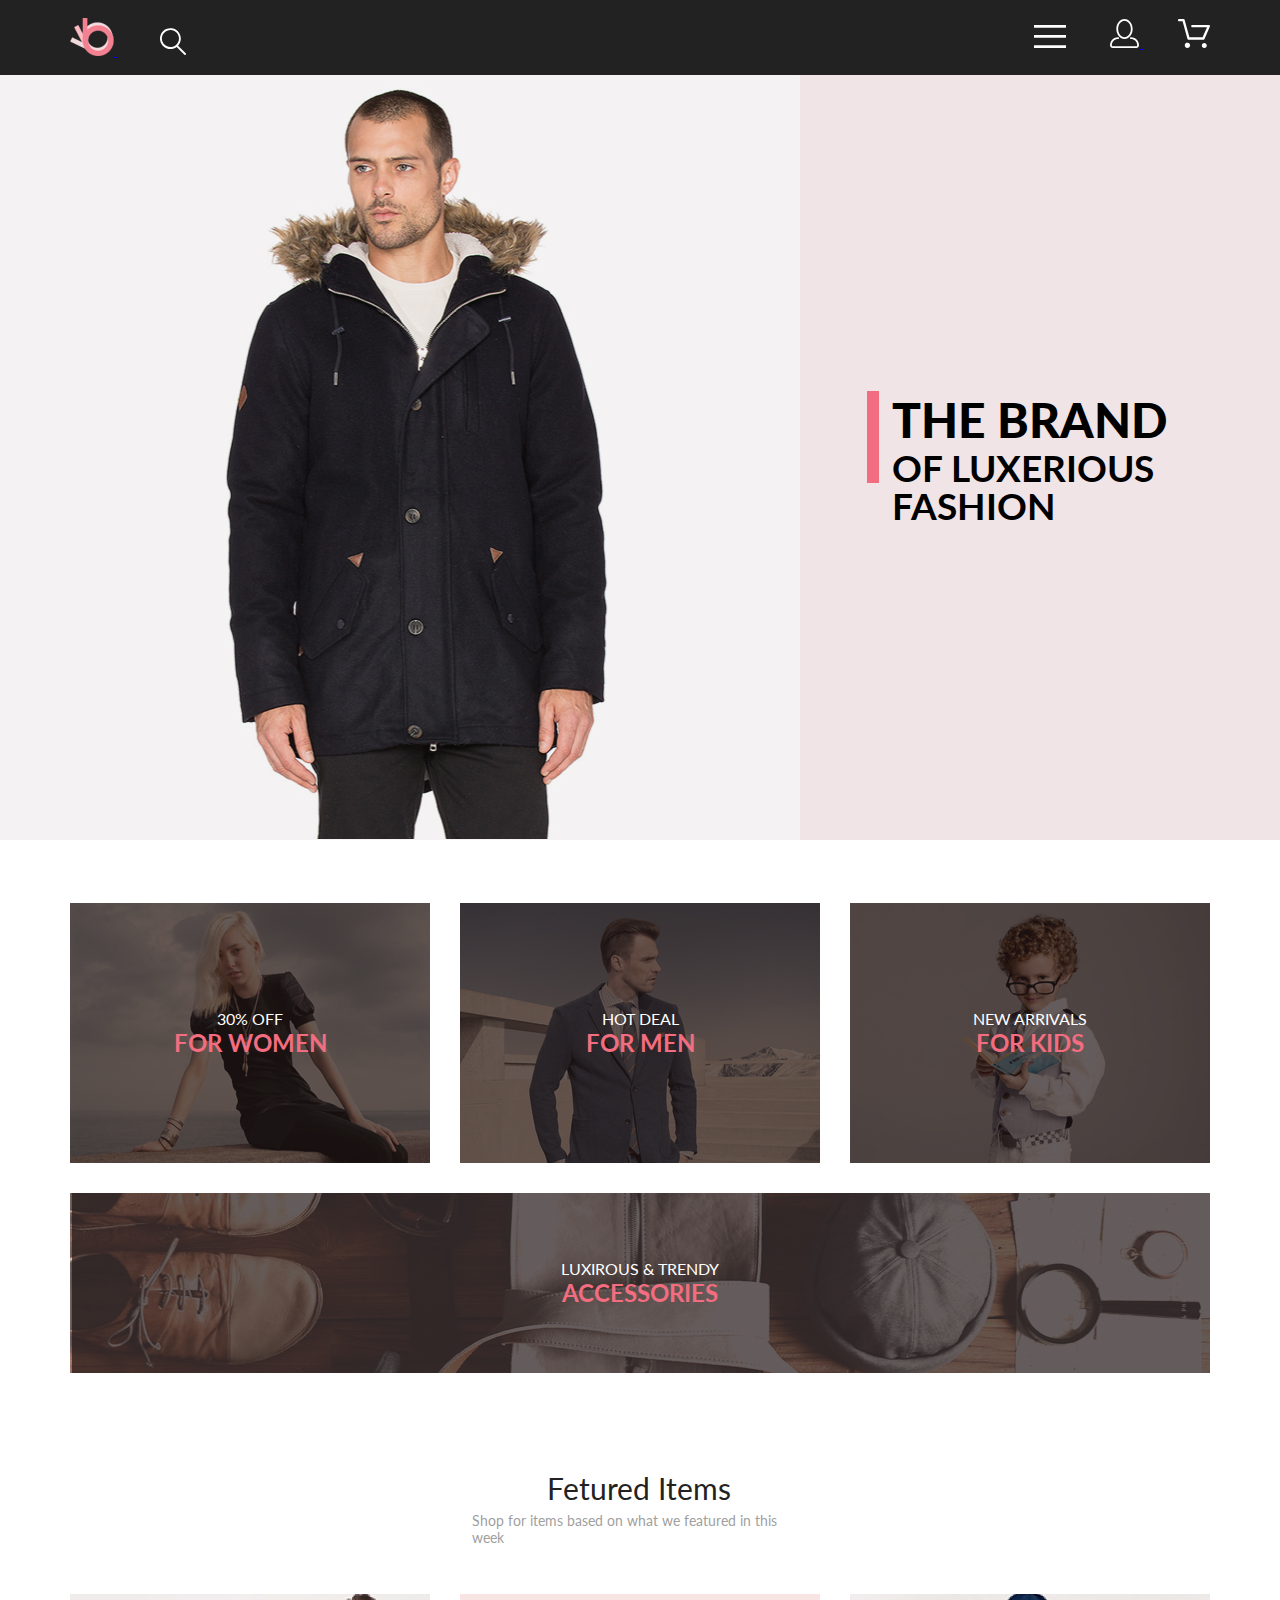
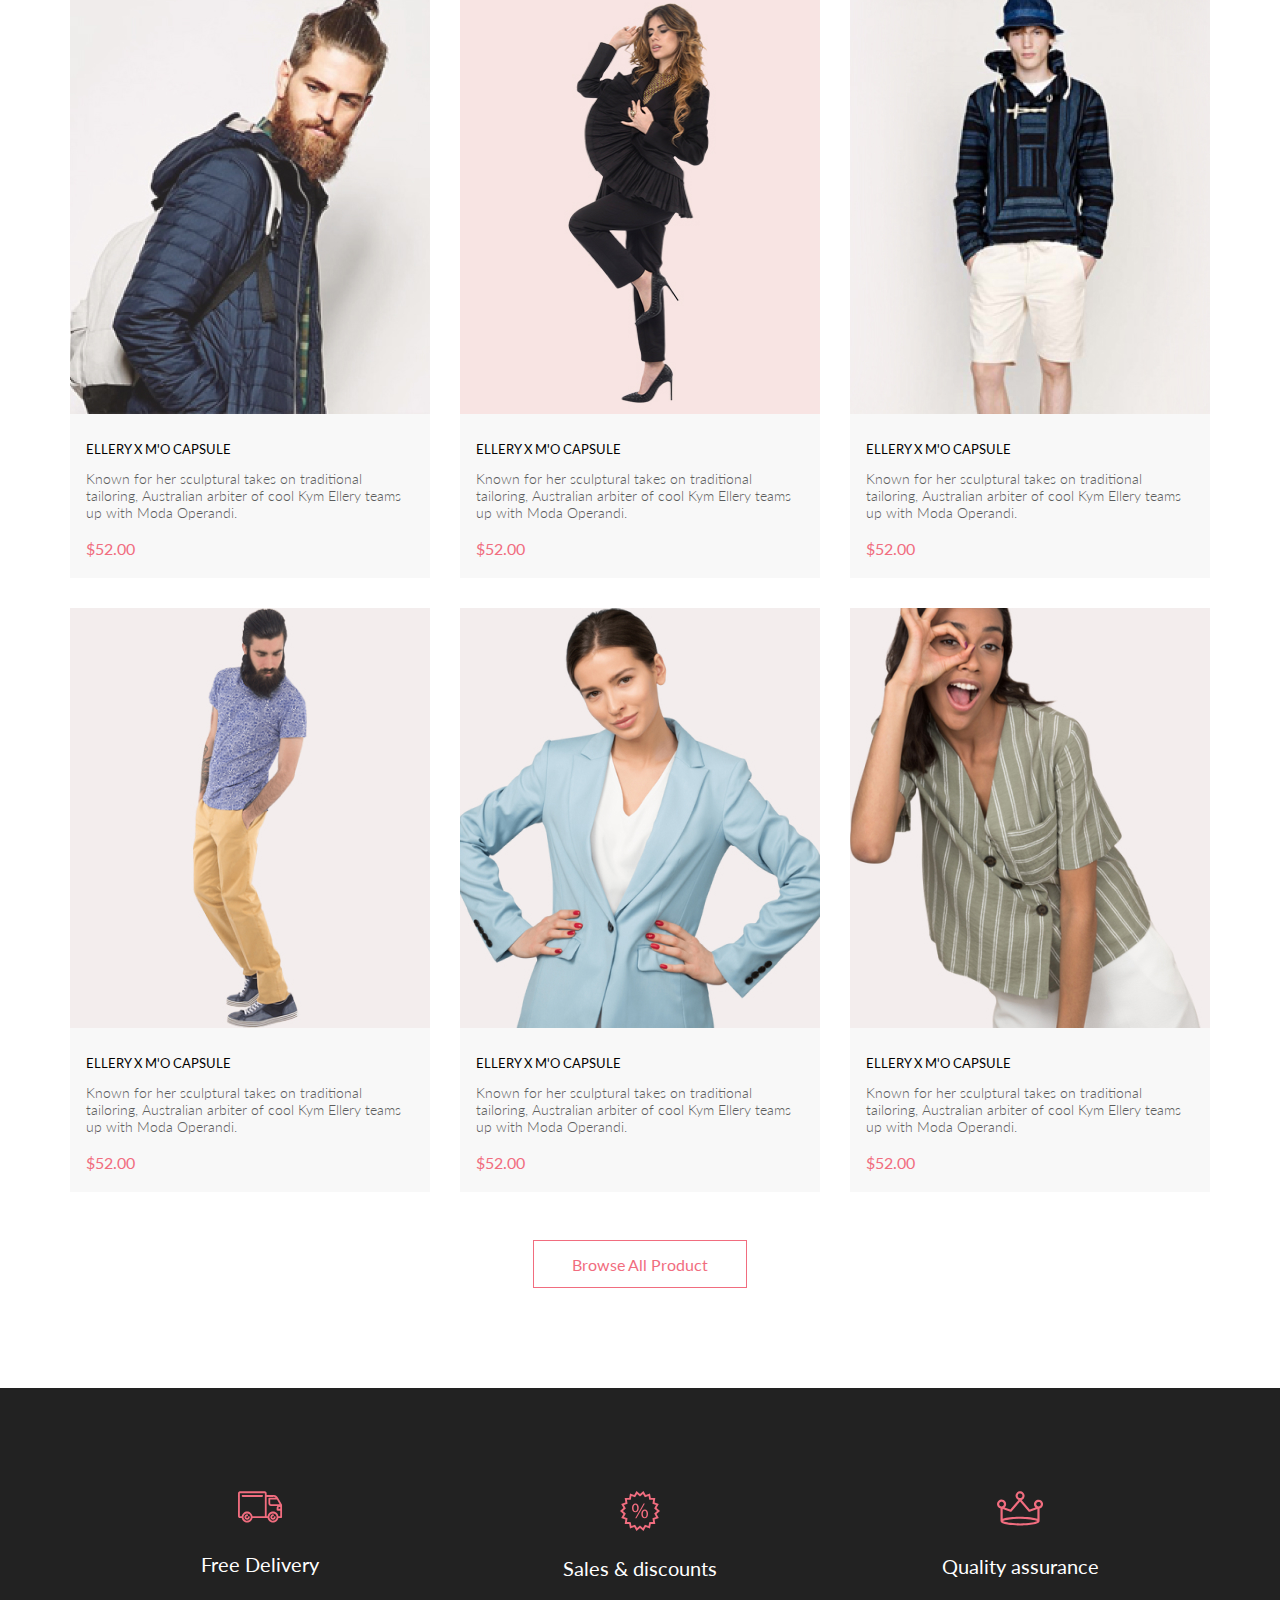
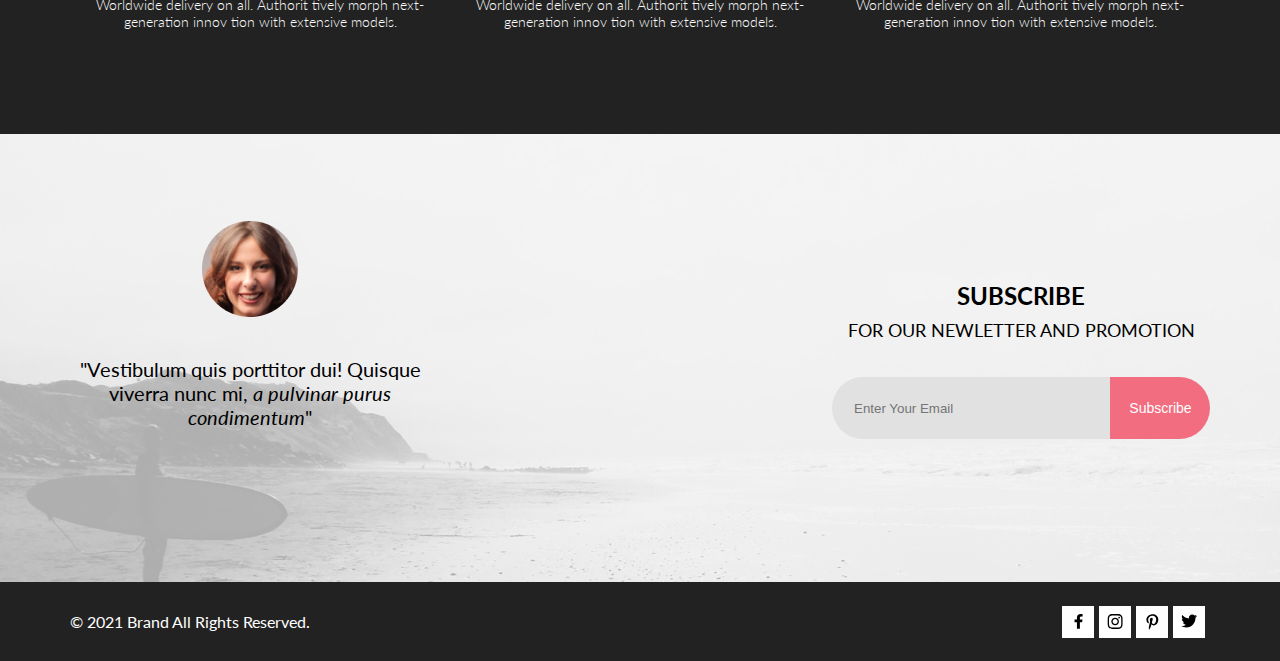
<file: index.html>
<!DOCTYPE html>
<html lang="en">
<head>
    <meta charset="UTF-8">
    <meta http-equiv="X-UA-Compatible" content="IE=edge">
    <meta name="viewport" content="width=device-width, initial-scale=1.0">
    <link rel="stylesheet" href="./css/style.css">
    <link rel="preconnect" href="https://fonts.gstatic.com">
    <link href="https://fonts.googleapis.com/css2?family=Lato:ital,wght@0,300;0,400;0,700;0,900;1,400&display=swap" rel="stylesheet">
    <title>Shop</title>
</head>
<body>

    <header class="header">
        <div class="container header__wrapper">
            <div>
                <a class="header__logo-link" href="#">
                    <svg class="header__logo-img" width="44" height="38" viewBox="0 0 44 38"  xmlns="http://www.w3.org/2000/svg" xmlns:xlink="http://www.w3.org/1999/xlink">
                        <rect width="44" height="38" fill="url(#pattern0)"/>
                        <defs>
                        <pattern id="pattern0" patternContentUnits="objectBoundingBox" width="1" height="1">
                            <use xlink:href="#image0" transform="scale(0.0227273 0.0263158)"/>
                        </pattern>
                        <image id="image0" width="44" height="38" xlink:href="[data-uri]"/>
                        </defs>
                    </svg>
                </a>
                <a class="header__search-link" href="#">   
                    <svg class="header__search" width="27" height="28" viewBox="0 0 27 28" xmlns="http://www.w3.org/2000/svg">
                        <path d="M19.0596 17.6259C20.6713 15.8658 21.6282 13.6048 21.7698 11.2225C21.9113 8.84018 21.2288 6.48173 19.8369 4.54318C18.445 2.60463 16.4285 1.20404 14.126 0.576619C11.8234 -0.0508009 9.3751 0.13316 7.19217 1.09761C5.00923 2.06205 3.22463 3.74825 2.13804 5.87302C1.05145 7.9978 0.729054 10.4318 1.225 12.7661C1.72094 15.1005 3.00501 17.1932 4.86158 18.6927C6.71814 20.1922 9.03413 21.0072 11.4206 21.0009C13.673 21.004 15.8645 20.27 17.6606 18.9109L25.4086 26.7179C25.4941 26.807 25.5965 26.8781 25.7099 26.927C25.8232 26.9759 25.9452 27.0017 26.0686 27.0029C26.1923 27.0033 26.3148 26.9782 26.4283 26.9292C26.5419 26.8801 26.6441 26.8082 26.7286 26.7179C26.9025 26.537 26.9997 26.2958 26.9997 26.0449C26.9997 25.794 26.9025 25.5528 26.7286 25.3719L19.0596 17.6259ZM2.88662 10.5009C2.89946 8.81563 3.41094 7.17187 4.35659 5.77685C5.30224 4.38183 6.63972 3.29801 8.20044 2.662C9.76115 2.02599 11.4752 1.86627 13.1266 2.20298C14.7779 2.53969 16.2926 3.35775 17.4797 4.55404C18.6668 5.75033 19.4732 7.27129 19.7972 8.92519C20.1212 10.5791 19.9483 12.2919 19.3002 13.8476C18.6522 15.4034 17.5581 16.7325 16.1559 17.6674C14.7536 18.6023 13.1059 19.1011 11.4206 19.1009C9.14916 19.0901 6.97482 18.1784 5.37484 16.566C3.77486 14.9537 2.87998 12.7724 2.88662 10.5009Z"/>
                    </svg>
                </a>
            </div>
            <div>
                <button class="header__button" type="button">
                    <svg width="32" height="23" viewBox="0 0 32 23" xmlns="http://www.w3.org/2000/svg">
                        <path d="M0 23V20.31H32V23H0ZM0 12.76V10.07H32V12.76H0ZM0 2.69V0H32V2.69H0Z"/>
                    </svg>
                </button>
                <nav class="header__navigation">
                        <h2 class="header__menu-title">menu</h2>
                        <ul class="header__menu-list">
                            <li class="header__menu-item"><a class="header__menu-item__link" href="#">man</a>
                                <ul class="header__menu-sublist">
                                    <li class="header__menu-sublist__item"><a class="header__menu-sublist__item__link" href="#">Accessories</a></li>
                                    <li class="header__menu-sublist__item"><a class="header__menu-sublist__item__link" href="#">Bags</a></li>
                                    <li class="header__menu-sublist__item"><a class="header__menu-sublist__item__link" href="#">Denim</a></li>
                                    <li class="header__menu-sublist__item"><a class="header__menu-sublist__item__link" href="#">T-Shirts</a></li>
                                </ul>
                            </li>
                            <li class="header__menu-item"><a class="header__menu-item__link" href="#">woman</a>
                                <ul class="header__menu-sublist">
                                    <li class="header__menu-sublist__item"><a class="header__menu-sublist__item__link" href="#">Accessories</a></li>
                                    <li class="header__menu-sublist__item"><a class="header__menu-sublist__item__link" href="#">Jackets & Coats</a></li>
                                    <li class="header__menu-sublist__item"><a class="header__menu-sublist__item__link" href="#">Polos</a></li>
                                    <li class="header__menu-sublist__item"><a class="header__menu-sublist__item__link" href="#">T-Shirts</a></li>
                                    <li class="header__menu-sublist__item"><a class="header__menu-sublist__item__link" href="#">Shirts</a></li>
                                </ul>
                            </li>
                            <li class="header__menu-item"><a class="header__menu-item__link" href="#">kids</a>
                                <ul class="header__menu-sublist">
                                    <li class="header__menu-sublist__item"><a class="header__menu-sublist__item__link" href="#">Accessories</a></li>
                                    <li class="header__menu-sublist__item"><a class="header__menu-sublist__item__link" href="#">Jackets & Coats</a></li>
                                    <li class="header__menu-sublist__item"><a class="header__menu-sublist__item__link" href="#">Polos</a></li>
                                    <li class="header__menu-sublist__item"><a class="header__menu-sublist__item__link" href="#">T-Shirts</a></li>
                                    <li class="header__menu-sublist__item"><a class="header__menu-sublist__item__link" href="#">Shirts</a></li>
                                    <li class="header__menu-sublist__item"><a class="header__menu-sublist__item__link" href="#">Bags</a></li>
                                </ul>
                            </li>
                        </ul>
                </nav>    
                <a class="header__link" href="registration.html">
                    <svg width="29" height="29" viewBox="0 0 29 29"  xmlns="http://www.w3.org/2000/svg">
                        <path d="M14.5 19.937C19 19.937 22.656 15.464 22.656 9.968C22.656 4.472 19 0 14.5 0C13.3631 0.0217413 12.2463 0.303398 11.2351 0.823397C10.2239 1.34339 9.34507 2.08794 8.66602 3C7.12663 4.99573 6.30819 7.45381 6.34399 9.974C6.34399 15.465 10 19.937 14.5 19.937ZM14.5 1.813C18 1.813 20.844 5.472 20.844 9.969C20.844 14.466 17.998 18.125 14.5 18.125C11.002 18.125 8.15603 14.465 8.15503 9.969C8.15403 5.473 11 1.813 14.5 1.813ZM20.844 18.125C20.6036 18.125 20.373 18.2205 20.203 18.3905C20.033 18.5605 19.9375 18.7911 19.9375 19.0315C19.9375 19.2719 20.033 19.5025 20.203 19.6725C20.373 19.8425 20.6036 19.938 20.844 19.938C22.526 19.9399 24.1386 20.6088 25.3279 21.7982C26.5172 22.9875 27.1861 24.6 27.188 26.282C27.1875 26.5221 27.0918 26.7523 26.922 26.9221C26.7522 27.0918 26.5221 27.1875 26.282 27.188H2.71997C2.47985 27.1875 2.24975 27.0918 2.07996 26.9221C1.91016 26.7523 1.81449 26.5221 1.81396 26.282C1.81608 24.6001 2.48517 22.9877 3.67444 21.7985C4.86371 20.6092 6.47608 19.9401 8.15796 19.938C8.39824 19.938 8.62868 19.8425 8.79858 19.6726C8.96849 19.5027 9.06396 19.2723 9.06396 19.032C9.06396 18.7917 8.96849 18.5613 8.79858 18.3914C8.62868 18.2215 8.39824 18.126 8.15796 18.126C5.99541 18.1279 3.92201 18.9875 2.39258 20.5164C0.863144 22.0453 0.00264777 24.1185 0 26.281C0.000794067 27.0019 0.287502 27.693 0.797241 28.2027C1.30698 28.7125 1.99811 28.9992 2.71899 29H26.282C27.0027 28.9989 27.6936 28.7121 28.2031 28.2024C28.7126 27.6927 28.9992 27.0017 29 26.281C28.9974 24.1187 28.1372 22.0457 26.6083 20.5168C25.0793 18.9878 23.0063 18.1276 20.844 18.125Z"/>
                        </svg>
                </a>
                <a class="header__link" href="cart.html">
                    <svg width="33" height="29" viewBox="0 0 33 29"  xmlns="http://www.w3.org/2000/svg">
                        <path d="M27.199 29C26.5512 28.9738 25.9396 28.6948 25.4952 28.2227C25.0509 27.7506 24.8094 27.1232 24.8225 26.475C24.8356 25.8269 25.1023 25.2097 25.5653 24.7559C26.0283 24.3022 26.6508 24.048 27.2991 24.048C27.9474 24.048 28.5697 24.3022 29.0327 24.7559C29.4957 25.2097 29.7624 25.8269 29.7755 26.475C29.7886 27.1232 29.5471 27.7506 29.1028 28.2227C28.6585 28.6948 28.0468 28.9738 27.399 29H27.199ZM7.75098 26.32C7.75098 25.79 7.90815 25.2718 8.20264 24.8311C8.49712 24.3904 8.91569 24.0469 9.4054 23.844C9.8951 23.6412 10.434 23.5881 10.9539 23.6915C11.4737 23.7949 11.9512 24.0502 12.326 24.425C12.7009 24.7998 12.9562 25.2773 13.0596 25.7972C13.163 26.317 13.1098 26.8559 12.907 27.3456C12.7041 27.8353 12.3606 28.2539 11.9199 28.5483C11.4792 28.8428 10.9611 29 10.431 29C10.0789 29.0003 9.73017 28.9311 9.40479 28.7966C9.0794 28.662 8.78374 28.4646 8.53467 28.2158C8.28559 27.9669 8.08805 27.6713 7.95325 27.3461C7.81844 27.0208 7.74902 26.6721 7.74902 26.32H7.75098ZM11.551 20.686C11.2916 20.6868 11.039 20.6024 10.8322 20.4457C10.6253 20.2891 10.4756 20.0689 10.406 19.819L5.573 2.36401H2.18005C1.86657 2.36401 1.56591 2.23947 1.34424 2.01781C1.12257 1.79614 0.998047 1.49549 0.998047 1.18201C0.998047 0.868519 1.12257 0.567873 1.34424 0.346205C1.56591 0.124537 1.86657 5.81268e-06 2.18005 5.81268e-06H6.46106C6.72055 -0.00080736 6.97309 0.0837201 7.17981 0.240568C7.38653 0.397416 7.53589 0.617884 7.60498 0.868006L12.438 18.323H25.616L29.999 8.27501H15.399C15.2409 8.27961 15.0834 8.25242 14.9359 8.19507C14.7884 8.13771 14.6539 8.05134 14.5404 7.94108C14.4269 7.83082 14.3366 7.69891 14.275 7.55315C14.2134 7.40739 14.1816 7.25075 14.1816 7.0925C14.1816 6.93426 14.2134 6.77762 14.275 6.63186C14.3366 6.4861 14.4269 6.35419 14.5404 6.24393C14.6539 6.13367 14.7884 6.0473 14.9359 5.98994C15.0834 5.93259 15.2409 5.90541 15.399 5.91001H31.812C32.0077 5.90996 32.2003 5.95866 32.3724 6.05172C32.5446 6.14478 32.6908 6.27926 32.798 6.44301C32.9058 6.60729 32.9714 6.79569 32.9889 6.99145C33.0063 7.18721 32.9752 7.38424 32.8981 7.565L27.493 19.977C27.4007 20.1876 27.249 20.3668 27.0565 20.4927C26.864 20.6186 26.6391 20.6858 26.4091 20.686H11.551Z"/>
                        </svg>      
                </a>
            </div>
        </div>
    </header>

    <main class="main">
        <section class="promo">
            <img class="promo__img" src="./img/man.jpg" alt="man" width="800" height="765">
            <div class="promo__heading-wrapper">
                <h1 class="promo__heading">The brand <span class="promo__subheading">of luxerious <span class="promo__subheading-pink">fashion</span></span></h1>
            </div>
        </section>
        <section class="categories container">
            <h2 class="visually-hidden">Categories</h2>
            <ul class="categories__list">
                <li class="categories__item categories__item_woman">
                        <p class="categories__text"> 30% off</p>
                        <h3 class="categories__heading">for women</h3>
                </li>
                <li class="categories__item categories__item_man">
                        <p class="categories__text">hot deal</p>
                        <h3 class="categories__heading">for men</h3>
                </li>
                <li class="categories__item categories__item_kids">
                        <p class="categories__text">new arrivals</p>
                        <h3 class="categories__heading">for kids</h3>
                </li>
                <li class="categories__item categories__item_accessories">
                        <p class="categories__text">luxirous & trendy</p>
                        <h3 class="categories__heading">accessories</h3>
                </li>
            </ul>
        </section>
        <section class="products container">
            <h2 class="products__heading">Fetured Items</h2>
            <p class="products__text">Shop for items based on what we featured in this week</p>
            <ul class="products__list">
                <li class="products__item">
                    <img class="products__item-image" src="./img/product-1.jpg" alt="product-1" width="360" height="420">
                    <div class="products__item-wrapper">
                        <h3 class="products__item-heading">ellery x m'o capsule</h3>
                        <p class="products__item-text">Known for her sculptural takes on traditional tailoring, Australian arbiter of cool Kym Ellery teams up with Moda Operandi.</p>
                        <p class="products__item-text_pink">$52.00</p> 
                        <button class="products__item-button" type="button">Add to Cart</button>
                    </div>
                </li>
                <li class="products__item">
                    <img class="products__item-image" src="./img/product-2.jpg" alt="product-2" width="360" height="420">
                    <div class="products__item-wrapper">
                        <h3 class="products__item-heading">ellery x m'o capsule</h3>
                        <p class="products__item-text">Known for her sculptural takes on traditional tailoring, Australian arbiter of cool Kym Ellery teams up with Moda Operandi.</p>
                        <p class="products__item-text_pink">$52.00</p>
                        <button class="products__item-button" type="button">Add to Cart</button>
                    </div>     
                </li>
                <li class="products__item">
                    <img class="products__item-image" src="./img/product-3.jpg" alt="product-3" width="360" height="420">
                    <div class="products__item-wrapper">
                        <h3 class="products__item-heading">ellery x m'o capsule</h3>
                        <p class="products__item-text">Known for her sculptural takes on traditional tailoring, Australian arbiter of cool Kym Ellery teams up with Moda Operandi.</p>
                        <p class="products__item-text_pink">$52.00</p>
                        <button class="products__item-button" type="button">Add to Cart</button>
                    </div> 
                </li>
                <li class="products__item">
                    <img class="products__item-image" src="./img/product-4.jpg" alt="product-4" width="360" height="420">
                    <div class="products__item-wrapper">
                        <h3 class="products__item-heading">ellery x m'o capsule</h3>
                        <p class="products__item-text">Known for her sculptural takes on traditional tailoring, Australian arbiter of cool Kym Ellery teams up with Moda Operandi.</p>
                        <p class="products__item-text_pink ">$52.00</p>
                        <button class="products__item-button" type="button">Add to Cart</button>
                    </div>     
                </li>
                <li class="products__item">
                    <img class="products__item-image" src="./img/product-5.jpg" alt="product-5" width="360" height="420">
                    <div class="products__item-wrapper">
                        <h3 class="products__item-heading">ellery x m'o capsule</h3>
                        <p class="products__item-text">Known for her sculptural takes on traditional tailoring, Australian arbiter of cool Kym Ellery teams up with Moda Operandi.</p>
                        <p class="products__item-text_pink">$52.00</p>
                        <button  class="products__item-button" type="button">Add to Cart</button>
                    </div>
                </li>
                <li class="products__item">
                    <img class="products__item-image" src="./img/product-6.jpg" alt="product-6" width="360" height="420">
                    <div class="products__item-wrapper">
                        <h3 class="products__item-heading">ellery x m'o capsule</h3>
                        <p class="products__item-text">Known for her sculptural takes on traditional tailoring, Australian arbiter of cool Kym Ellery teams up with Moda Operandi.</p>
                        <p class="products__item-text_pink">$52.00</p>
                        <button class="products__item-button" type="button">Add to Cart</button>
                    </div>   
                </li>
            </ul>
            <button class="products__button" type="button">Browse All Product</button>
        </section>
        <section class="advantages">
            <div class="advantages__wrapper container">
                <h2 class="visually-hidden">Advatages</h2>
                <ul class="advantages__list">
                    <li class="advantages__item"> 
                        <img class="advantages__img" src="./img/car.svg" alt="delivery" width="45" height="32">
                        <h3 class="advantages__heading">Free Delivery</h3>
                        <p class="advantages__text">Worldwide delivery on all. Authorit tively morph next-generation innov tion with extensive models.</p>
                    </li>
                    <li class="advantages__item">
                        <img class="advantages__img" src="./img/percent.svg" alt="sales" width="40" height="40">
                        <h3 class="advantages__heading">Sales & discounts</h3>
                        <p class="advantages__text">Worldwide delivery on all. Authorit tively morph next-generation innov tion with extensive models.</p>
                    </li>
                    <li class="advantages__item">
                        <img class="advantages__img" src="./img/crown.svg" alt="quality" width="47" height="35">
                        <h3 class="advantages__heading">Quality assurance</h3>
                        <p class="advantages__text">Worldwide delivery on all. Authorit tively morph next-generation innov tion with extensive models.</p>
                    </li>
                </ul>
            </div>
        </section>
    </main>

    <footer class="footer">
            <div class="footer__top">
                <div class="footer__top-wrapper container">
                    <div class="footer__quote-block">
                        <img class="footer__customer-img" src="img/customer-image.png" alt="customer-image" width="96" height="96">
                        <p class="footer__quote">&quot;Vestibulum quis porttitor dui! Quisque viverra nunc mi, <span class="footer__quote_italic">a pulvinar purus condimentum</span>&quot;</p>
                    </div>
                    <div class="footer__subscribe-block">
                        <div class="footer__text-box">
                            <p class="footer__text_uppercase">subscribe</p> 
                            <p class="footer__text">for our newletter and promotion</p>
                        </div>
                        <form  class="footer__form" action="#" method="#">
                            <input class="footer__input" type="email" placeholder="Enter Your Email">
                            <button class="footer__button" type="submit">Subscribe</button>
                        </form>
                    </div>
                </div>
            </div>
            <div class="footer__bottom">
                <div class="footer__bottom-wrapper container">
                    <p class="footer__copyright">&copy; 2021  Brand  All Rights Reserved.</p>
                    <ul class="footer__list">
                        <li class="footer__item">
                            <a class="footer__link" href="#">
                                <svg class="footer__icon" width="9" height="15" viewBox="0 0 9 15"  xmlns="http://www.w3.org/2000/svg">
                                    <path d="M8.08836 8.28L8.50686 5.61602H5.89022V3.88729C5.89022 3.15847 6.25574 2.44806 7.42765 2.44806H8.61722V0.179975C8.61722 0.179975 7.53772 0 6.50561 0C4.35073 0 2.9422 1.27593 2.9422 3.5857V5.61602H0.546875V8.28H2.9422V14.72H5.89022V8.28H8.08836Z"/>
                                </svg>
                            </a> 
                        </li>
                        <li class="footer__item">
                            <a class="footer__link" href="#">
                                <svg class="footer__icon" width="16" height="15" viewBox="0 0 16 15" xmlns="http://www.w3.org/2000/svg">
                                    <path d="M8.13897 3.68159C6.02383 3.68159 4.31774 5.38491 4.31774 7.49663C4.31774 9.60835 6.02383 11.3117 8.13897 11.3117C10.2541 11.3117 11.9602 9.60835 11.9602 7.49663C11.9602 5.38491 10.2541 3.68159 8.13897 3.68159ZM8.13897 9.9769C6.77211 9.9769 5.65467 8.8646 5.65467 7.49663C5.65467 6.12866 6.76878 5.01636 8.13897 5.01636C9.50915 5.01636 10.6233 6.12866 10.6233 7.49663C10.6233 8.8646 9.50583 9.9769 8.13897 9.9769ZM13.0078 3.52554C13.0078 4.02026 12.6087 4.41538 12.1165 4.41538C11.621 4.41538 11.2252 4.01694 11.2252 3.52554C11.2252 3.03413 11.6243 2.63569 12.1165 2.63569C12.6087 2.63569 13.0078 3.03413 13.0078 3.52554ZM15.5386 4.42866C15.4821 3.23667 15.2094 2.18081 14.3347 1.31089C13.4634 0.440967 12.4058 0.168701 11.2119 0.108936C9.9814 0.039209 6.29321 0.039209 5.0627 0.108936C3.8721 0.165381 2.81453 0.437646 1.93987 1.30757C1.06522 2.17749 0.795836 3.23335 0.735973 4.42534C0.666134 5.65386 0.666134 9.33608 0.735973 10.5646C0.79251 11.7566 1.06522 12.8124 1.93987 13.6824C2.81453 14.5523 3.86878 14.8246 5.0627 14.8843C6.29321 14.9541 9.9814 14.9541 11.2119 14.8843C12.4058 14.8279 13.4634 14.5556 14.3347 13.6824C15.2061 12.8124 15.4788 11.7566 15.5386 10.5646C15.6085 9.33608 15.6085 5.65718 15.5386 4.42866ZM13.949 11.8828C13.6895 12.5335 13.1874 13.0349 12.5322 13.2972C11.5511 13.6857 9.22314 13.596 8.13897 13.596C7.05479 13.596 4.72348 13.6824 3.74573 13.2972C3.09389 13.0382 2.59171 12.5369 2.32898 11.8828C1.93987 10.9033 2.02967 8.57905 2.02967 7.49663C2.02967 6.41421 1.9432 4.08667 2.32898 3.1105C2.58838 2.45972 3.09056 1.95835 3.74573 1.69604C4.7268 1.30757 7.05479 1.39722 8.13897 1.39722C9.22314 1.39722 11.5545 1.31089 12.5322 1.69604C13.184 1.95503 13.6862 2.4564 13.949 3.1105C14.3381 4.08999 14.2483 6.41421 14.2483 7.49663C14.2483 8.57905 14.3381 10.9066 13.949 11.8828Z"/>
                                </svg>
                            </a>
                        </li>
                        <li class="footer__item">
                            <a class="footer__link" href="#">
                                <svg class="footer__icon" width="13" height="16" viewBox="0 0 13 16"  xmlns="http://www.w3.org/2000/svg">
                                    <path d="M6.74032 0.203125C3.55564 0.203125 0.408203 2.34063 0.408203 5.8C0.408203 8 1.63738 9.25 2.38233 9.25C2.68963 9.25 2.86655 8.3875 2.86655 8.14375C2.86655 7.85313 2.13091 7.23438 2.13091 6.025C2.13091 3.5125 4.03055 1.73125 6.4889 1.73125C8.60271 1.73125 10.1671 2.94062 10.1671 5.1625C10.1671 6.82187 9.50597 9.93437 7.36422 9.93437C6.59133 9.93437 5.93018 9.37187 5.93018 8.56563C5.93018 7.38438 6.74963 6.24062 6.74963 5.02187C6.74963 2.95312 3.835 3.32812 3.835 5.82812C3.835 6.35313 3.90018 6.93437 4.13298 7.4125C3.70463 9.26875 2.82931 12.0344 2.82931 13.9469C2.82931 14.5375 2.91311 15.1188 2.96899 15.7094C3.07452 15.8281 3.02175 15.8156 3.18316 15.7563C4.74757 13.6 4.69169 13.1781 5.3994 10.3562C5.78119 11.0875 6.76826 11.4812 7.55046 11.4812C10.8469 11.4812 12.3275 8.24688 12.3275 5.33125C12.3275 2.22813 9.66427 0.203125 6.74032 0.203125Z"/>
                                </svg> 
                            </a>
                        </li>
                        <li class="footer__item">
                            <a class="footer__link" href="#">
                                <svg class="footer__icon" width="17" height="14" viewBox="0 0 17 14" xmlns="http://www.w3.org/2000/svg">
                                    <path d="M14.417 3.74052C14.427 3.88264 14.427 4.0248 14.427 4.16692C14.427 8.50192 11.1498 13.4969 5.15986 13.4969C3.31448 13.4969 1.60022 12.9588 0.158203 12.0248C0.420396 12.0552 0.67247 12.0654 0.944752 12.0654C2.46741 12.0654 3.8691 11.5476 4.98843 10.6644C3.5565 10.6339 2.3565 9.68977 1.94305 8.39027C2.14475 8.4207 2.34642 8.44102 2.5582 8.44102C2.85063 8.44102 3.14308 8.40039 3.41533 8.32936C1.92291 8.02477 0.803551 6.70498 0.803551 5.11108V5.07048C1.23715 5.31414 1.74139 5.46642 2.2758 5.4867C1.39849 4.89786 0.823727 3.8928 0.823727 2.75573C0.823727 2.14661 0.985041 1.58823 1.26741 1.10092C2.87077 3.09077 5.28086 4.39023 7.98334 4.53239C7.93293 4.28873 7.90266 4.03495 7.90266 3.78114C7.90266 1.97402 9.35477 0.501953 11.1598 0.501953C12.0976 0.501953 12.9446 0.897891 13.5396 1.53748C14.2757 1.39536 14.9816 1.12123 15.6068 0.745609C15.3648 1.50705 14.8505 2.14664 14.1749 2.5527C14.8304 2.48167 15.4657 2.29889 16.0505 2.04511C15.6069 2.69483 15.0522 3.27348 14.417 3.74052Z"/>
                                </svg>
                            </a>
                        </li>
                    </ul>
                </div>
            </div> 
    </footer>
    
</body>
</html>
</file>
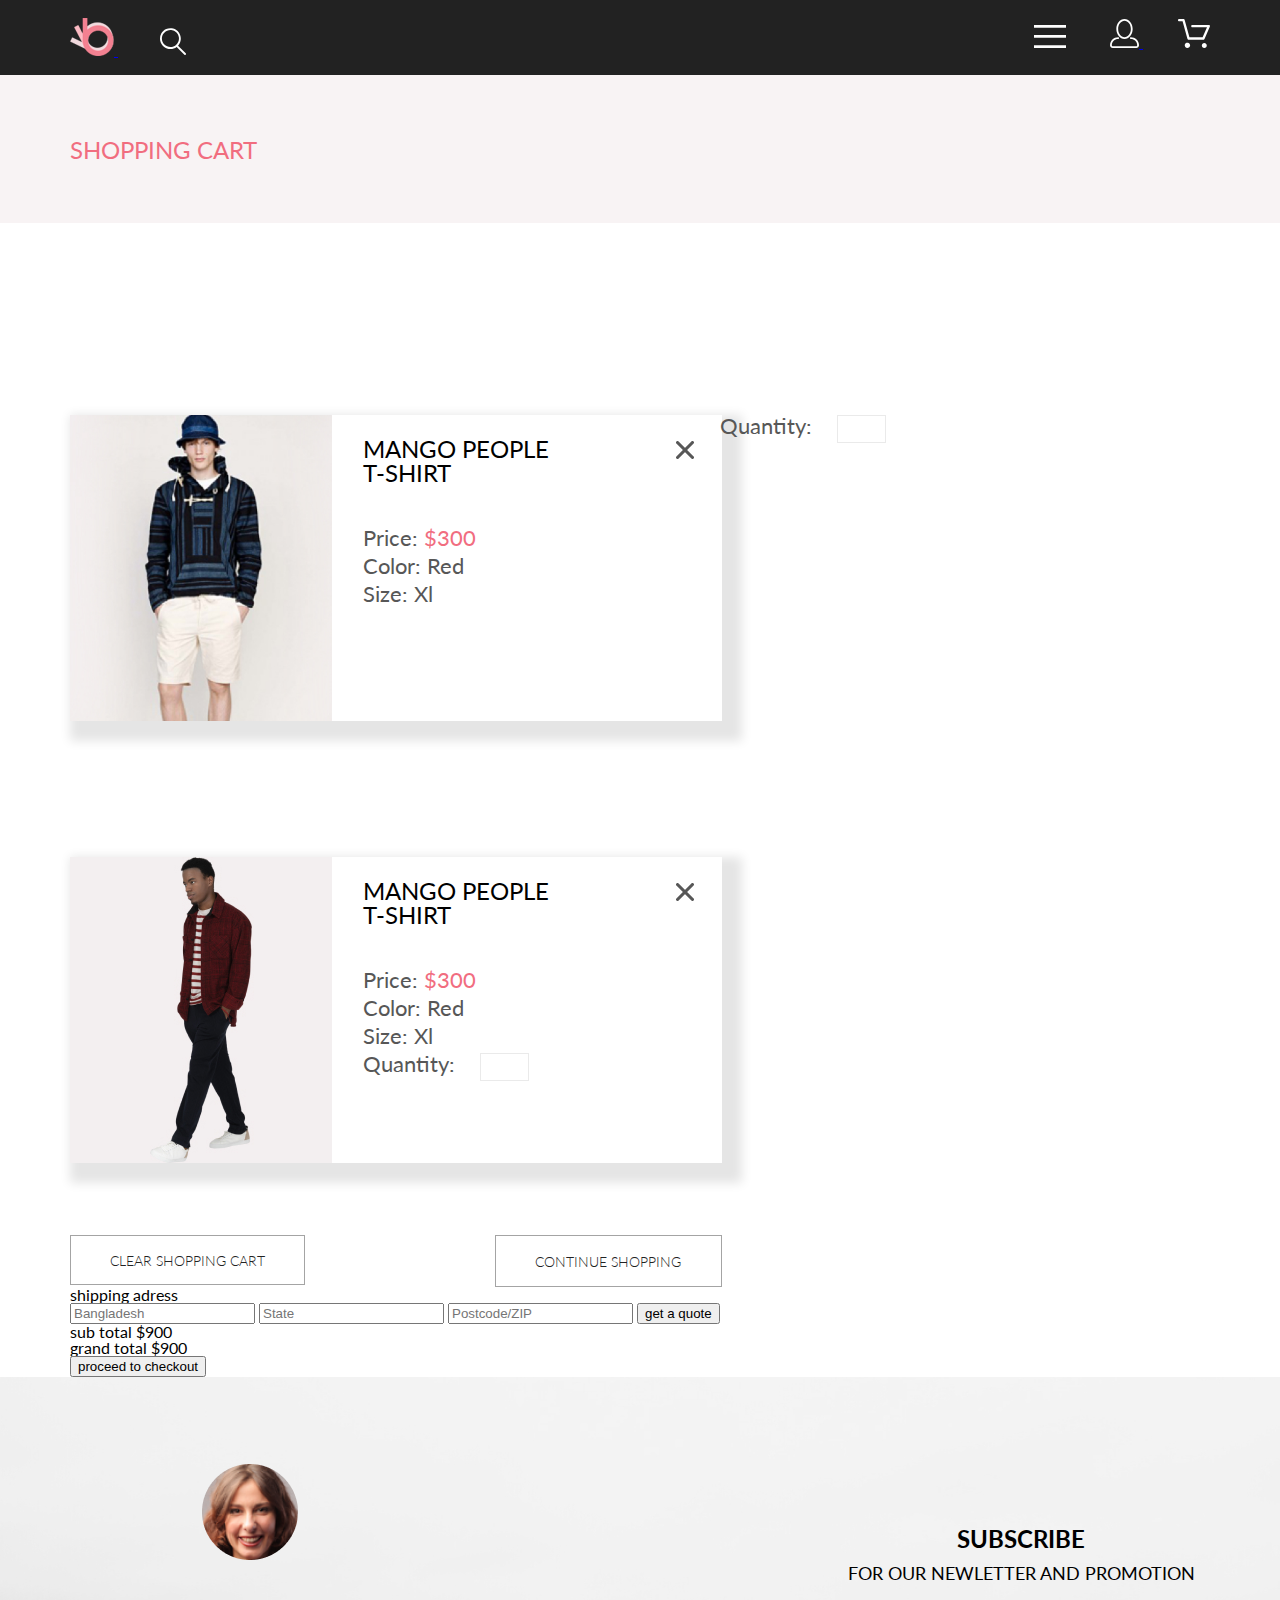
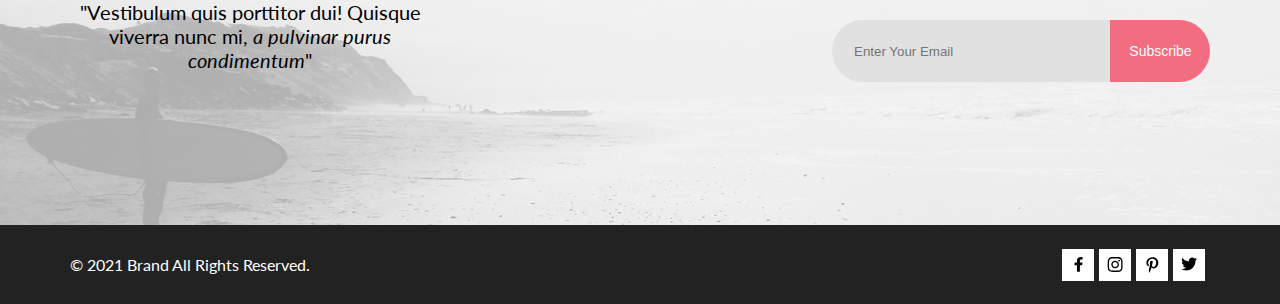
<file: cart.html>
<!DOCTYPE html>
<html lang="en">
<head>
    <meta charset="UTF-8">
    <meta http-equiv="X-UA-Compatible" content="IE=edge">
    <meta name="viewport" content="width=device-width, initial-scale=1.0">
    <link rel="stylesheet" href="./css/style.css">
    <link rel="preconnect" href="https://fonts.gstatic.com">
    <link href="https://fonts.googleapis.com/css2?family=Lato:ital,wght@0,300;0,400;0,700;0,900;1,400&display=swap" rel="stylesheet">
    <title>Cart</title>
</head>
<body>
    <header class="header">
        <div class="container header__wrapper">
            <div>
                <a class="header__logo-link" href="index.html">
                    <svg class="header__logo-img" width="44" height="38" viewBox="0 0 44 38"  xmlns="http://www.w3.org/2000/svg" xmlns:xlink="http://www.w3.org/1999/xlink">
                        <rect width="44" height="38" fill="url(#pattern0)"/>
                        <defs>
                        <pattern id="pattern0" patternContentUnits="objectBoundingBox" width="1" height="1">
                            <use xlink:href="#image0" transform="scale(0.0227273 0.0263158)"/>
                        </pattern>
                        <image id="image0" width="44" height="38" xlink:href="[data-uri]"/>
                        </defs>
                    </svg>
                </a>
                <a class="header__search-link" href="#">   
                    <svg class="header__search" width="27" height="28" viewBox="0 0 27 28" xmlns="http://www.w3.org/2000/svg">
                        <path d="M19.0596 17.6259C20.6713 15.8658 21.6282 13.6048 21.7698 11.2225C21.9113 8.84018 21.2288 6.48173 19.8369 4.54318C18.445 2.60463 16.4285 1.20404 14.126 0.576619C11.8234 -0.0508009 9.3751 0.13316 7.19217 1.09761C5.00923 2.06205 3.22463 3.74825 2.13804 5.87302C1.05145 7.9978 0.729054 10.4318 1.225 12.7661C1.72094 15.1005 3.00501 17.1932 4.86158 18.6927C6.71814 20.1922 9.03413 21.0072 11.4206 21.0009C13.673 21.004 15.8645 20.27 17.6606 18.9109L25.4086 26.7179C25.4941 26.807 25.5965 26.8781 25.7099 26.927C25.8232 26.9759 25.9452 27.0017 26.0686 27.0029C26.1923 27.0033 26.3148 26.9782 26.4283 26.9292C26.5419 26.8801 26.6441 26.8082 26.7286 26.7179C26.9025 26.537 26.9997 26.2958 26.9997 26.0449C26.9997 25.794 26.9025 25.5528 26.7286 25.3719L19.0596 17.6259ZM2.88662 10.5009C2.89946 8.81563 3.41094 7.17187 4.35659 5.77685C5.30224 4.38183 6.63972 3.29801 8.20044 2.662C9.76115 2.02599 11.4752 1.86627 13.1266 2.20298C14.7779 2.53969 16.2926 3.35775 17.4797 4.55404C18.6668 5.75033 19.4732 7.27129 19.7972 8.92519C20.1212 10.5791 19.9483 12.2919 19.3002 13.8476C18.6522 15.4034 17.5581 16.7325 16.1559 17.6674C14.7536 18.6023 13.1059 19.1011 11.4206 19.1009C9.14916 19.0901 6.97482 18.1784 5.37484 16.566C3.77486 14.9537 2.87998 12.7724 2.88662 10.5009Z"/>
                    </svg>
                </a>
            </div>
            <div>
                <button class="header__button" type="button">
                    <svg width="32" height="23" viewBox="0 0 32 23" xmlns="http://www.w3.org/2000/svg">
                        <path d="M0 23V20.31H32V23H0ZM0 12.76V10.07H32V12.76H0ZM0 2.69V0H32V2.69H0Z"/>
                    </svg>
                </button>
                <nav class="header__navigation">
                        <h2 class="header__menu-title">menu</h2>
                        <ul class="header__menu-list">
                            <li class="header__menu-item"><a class="header__menu-item__link" href="#">man</a>
                                <ul class="header__menu-sublist">
                                    <li class="header__menu-sublist__item"><a class="header__menu-sublist__item__link" href="#">Accessories</a></li>
                                    <li class="header__menu-sublist__item"><a class="header__menu-sublist__item__link" href="#">Bags</a></li>
                                    <li class="header__menu-sublist__item"><a class="header__menu-sublist__item__link" href="#">Denim</a></li>
                                    <li class="header__menu-sublist__item"><a class="header__menu-sublist__item__link" href="#">T-Shirts</a></li>
                                </ul>
                            </li>
                            <li class="header__menu-item"><a class="header__menu-item__link" href="#">woman</a>
                                <ul class="header__menu-sublist">
                                    <li class="header__menu-sublist__item"><a class="header__menu-sublist__item__link" href="#">Accessories</a></li>
                                    <li class="header__menu-sublist__item"><a class="header__menu-sublist__item__link" href="#">Jackets & Coats</a></li>
                                    <li class="header__menu-sublist__item"><a class="header__menu-sublist__item__link" href="#">Polos</a></li>
                                    <li class="header__menu-sublist__item"><a class="header__menu-sublist__item__link" href="#">T-Shirts</a></li>
                                    <li class="header__menu-sublist__item"><a class="header__menu-sublist__item__link" href="#">Shirts</a></li>
                                </ul>
                            </li>
                            <li class="header__menu-item"><a class="header__menu-item__link" href="#">kids</a>
                                <ul class="header__menu-sublist">
                                    <li class="header__menu-sublist__item"><a class="header__menu-sublist__item__link" href="#">Accessories</a></li>
                                    <li class="header__menu-sublist__item"><a class="header__menu-sublist__item__link" href="#">Jackets & Coats</a></li>
                                    <li class="header__menu-sublist__item"><a class="header__menu-sublist__item__link" href="#">Polos</a></li>
                                    <li class="header__menu-sublist__item"><a class="header__menu-sublist__item__link" href="#">T-Shirts</a></li>
                                    <li class="header__menu-sublist__item"><a class="header__menu-sublist__item__link" href="#">Shirts</a></li>
                                    <li class="header__menu-sublist__item"><a class="header__menu-sublist__item__link" href="#">Bags</a></li>
                                </ul>
                            </li>
                        </ul>
                </nav>    
                <a class="header__link" href="registration.html">
                    <svg width="29" height="29" viewBox="0 0 29 29"  xmlns="http://www.w3.org/2000/svg">
                        <path d="M14.5 19.937C19 19.937 22.656 15.464 22.656 9.968C22.656 4.472 19 0 14.5 0C13.3631 0.0217413 12.2463 0.303398 11.2351 0.823397C10.2239 1.34339 9.34507 2.08794 8.66602 3C7.12663 4.99573 6.30819 7.45381 6.34399 9.974C6.34399 15.465 10 19.937 14.5 19.937ZM14.5 1.813C18 1.813 20.844 5.472 20.844 9.969C20.844 14.466 17.998 18.125 14.5 18.125C11.002 18.125 8.15603 14.465 8.15503 9.969C8.15403 5.473 11 1.813 14.5 1.813ZM20.844 18.125C20.6036 18.125 20.373 18.2205 20.203 18.3905C20.033 18.5605 19.9375 18.7911 19.9375 19.0315C19.9375 19.2719 20.033 19.5025 20.203 19.6725C20.373 19.8425 20.6036 19.938 20.844 19.938C22.526 19.9399 24.1386 20.6088 25.3279 21.7982C26.5172 22.9875 27.1861 24.6 27.188 26.282C27.1875 26.5221 27.0918 26.7523 26.922 26.9221C26.7522 27.0918 26.5221 27.1875 26.282 27.188H2.71997C2.47985 27.1875 2.24975 27.0918 2.07996 26.9221C1.91016 26.7523 1.81449 26.5221 1.81396 26.282C1.81608 24.6001 2.48517 22.9877 3.67444 21.7985C4.86371 20.6092 6.47608 19.9401 8.15796 19.938C8.39824 19.938 8.62868 19.8425 8.79858 19.6726C8.96849 19.5027 9.06396 19.2723 9.06396 19.032C9.06396 18.7917 8.96849 18.5613 8.79858 18.3914C8.62868 18.2215 8.39824 18.126 8.15796 18.126C5.99541 18.1279 3.92201 18.9875 2.39258 20.5164C0.863144 22.0453 0.00264777 24.1185 0 26.281C0.000794067 27.0019 0.287502 27.693 0.797241 28.2027C1.30698 28.7125 1.99811 28.9992 2.71899 29H26.282C27.0027 28.9989 27.6936 28.7121 28.2031 28.2024C28.7126 27.6927 28.9992 27.0017 29 26.281C28.9974 24.1187 28.1372 22.0457 26.6083 20.5168C25.0793 18.9878 23.0063 18.1276 20.844 18.125Z"/>
                        </svg>
                </a>
                <a class="header__link" href="#">
                    <svg width="33" height="29" viewBox="0 0 33 29"  xmlns="http://www.w3.org/2000/svg">
                        <path d="M27.199 29C26.5512 28.9738 25.9396 28.6948 25.4952 28.2227C25.0509 27.7506 24.8094 27.1232 24.8225 26.475C24.8356 25.8269 25.1023 25.2097 25.5653 24.7559C26.0283 24.3022 26.6508 24.048 27.2991 24.048C27.9474 24.048 28.5697 24.3022 29.0327 24.7559C29.4957 25.2097 29.7624 25.8269 29.7755 26.475C29.7886 27.1232 29.5471 27.7506 29.1028 28.2227C28.6585 28.6948 28.0468 28.9738 27.399 29H27.199ZM7.75098 26.32C7.75098 25.79 7.90815 25.2718 8.20264 24.8311C8.49712 24.3904 8.91569 24.0469 9.4054 23.844C9.8951 23.6412 10.434 23.5881 10.9539 23.6915C11.4737 23.7949 11.9512 24.0502 12.326 24.425C12.7009 24.7998 12.9562 25.2773 13.0596 25.7972C13.163 26.317 13.1098 26.8559 12.907 27.3456C12.7041 27.8353 12.3606 28.2539 11.9199 28.5483C11.4792 28.8428 10.9611 29 10.431 29C10.0789 29.0003 9.73017 28.9311 9.40479 28.7966C9.0794 28.662 8.78374 28.4646 8.53467 28.2158C8.28559 27.9669 8.08805 27.6713 7.95325 27.3461C7.81844 27.0208 7.74902 26.6721 7.74902 26.32H7.75098ZM11.551 20.686C11.2916 20.6868 11.039 20.6024 10.8322 20.4457C10.6253 20.2891 10.4756 20.0689 10.406 19.819L5.573 2.36401H2.18005C1.86657 2.36401 1.56591 2.23947 1.34424 2.01781C1.12257 1.79614 0.998047 1.49549 0.998047 1.18201C0.998047 0.868519 1.12257 0.567873 1.34424 0.346205C1.56591 0.124537 1.86657 5.81268e-06 2.18005 5.81268e-06H6.46106C6.72055 -0.00080736 6.97309 0.0837201 7.17981 0.240568C7.38653 0.397416 7.53589 0.617884 7.60498 0.868006L12.438 18.323H25.616L29.999 8.27501H15.399C15.2409 8.27961 15.0834 8.25242 14.9359 8.19507C14.7884 8.13771 14.6539 8.05134 14.5404 7.94108C14.4269 7.83082 14.3366 7.69891 14.275 7.55315C14.2134 7.40739 14.1816 7.25075 14.1816 7.0925C14.1816 6.93426 14.2134 6.77762 14.275 6.63186C14.3366 6.4861 14.4269 6.35419 14.5404 6.24393C14.6539 6.13367 14.7884 6.0473 14.9359 5.98994C15.0834 5.93259 15.2409 5.90541 15.399 5.91001H31.812C32.0077 5.90996 32.2003 5.95866 32.3724 6.05172C32.5446 6.14478 32.6908 6.27926 32.798 6.44301C32.9058 6.60729 32.9714 6.79569 32.9889 6.99145C33.0063 7.18721 32.9752 7.38424 32.8981 7.565L27.493 19.977C27.4007 20.1876 27.249 20.3668 27.0565 20.4927C26.864 20.6186 26.6391 20.6858 26.4091 20.686H11.551Z"/>
                        </svg>      
                </a>
            </div>
        </div>
    </header>

    <main class="cart">
        <section class="heading">
            <div class="heading-wrapper">
                <div class="container">
                    <h1 class="heading-text">shopping cart</h1>
                </div>
            </div>
        </section>
        <div class="container">
            <div class="flex-wrapper">
                <ul class="cart__list">
                    <li class="cart__item">
                        <img class="cart__img" src="./img/product-3.jpg" alt="product-3" width="262" height="306">
                        <div class="cart__item__wrapper">
                            <h2 class="cart__heading cart__heading_cross">mango  people</h2>
                            <button class="cart__cross__button" type="action"></button>
                            <h2 class="cart__heading">t-shirt</h2>
                            <p class="cart__text cart__text_price">Price: <span class="cart__text-pink">$300</span></p>
                            <p class="cart__text">Color: Red</p>
                            <p class="cart__text">Size: Xl	</p>
                        </div>
                        <div class="flex-wrapper">
                            <p class="cart__text">Quantity:</p>
                            <input class="cart__item__input" type="number">
                        </div>
                </div>
            </li>
            <li class="cart__item">
                <img class="cart__img" src="./img/product-7.jpg" alt="product-7" width="262" height="306">
                <div class="cart__item__wrapper">
                    <h2 class="cart__heading cart__heading_cross">mango  people</h2>
                    <button class="cart__cross__button" type="action"></button>
                    <h2 class="cart__heading">t-shirt</h2>
                    <p class="cart__text cart__text_price">Price: <span class="cart__text-pink">$300</span></p>
                    <p class="cart__text">Color: Red</p>
                    <p class="cart__text">Size: Xl	</p>
                    <div class="flex-wrapper">
                    <p class="cart__text">Quantity:</p> 
                    <input class="cart__item__input" type="number">   
                </div>
                </div>
            </li>
        </ul>
        <div class="cart__navigation">
            <button class="cart__button" type="button">clear shopping cart</button>
            <a class="cart__link" href="#">continue shopping</a>
        </div>
    </section>
        <form class="cart__form" action="">
            <fieldset class="cart__fieldset">
                <legend class="cart__legend">shipping adress</legend>
                <input class="cart__fieldset__input" type="text" placeholder="Bangladesh">
                <input class="cart__fieldset__input" type="text" placeholder="State">
                <input class="cart__fieldset__input" type="text" placeholder="Postcode/ZIP">
                <button class="cart__fieldset__button" type="button">get a quote</button>
            </fieldset>
        </form>
        <div class="cart__subtotal-block">
            <p class="cart__subtotal-block__text">sub total $900</p>
            <p class="cart__subtotal-block__text">grand total $900</p>
            <button class="cart__subtotal-block__button" type="button">proceed to checkout</button>
        </div>
    </div>
</div>
    </main>

    <footer class="footer">
        <div class="footer__top">
            <div class="footer__top-wrapper container">
                <div class="footer__quote-block">
                    <img class="footer__customer-img" src="img/customer-image.png" alt="customer-image" width="96" height="96">
                    <p class="footer__quote">&quot;Vestibulum quis porttitor dui! Quisque viverra nunc mi, <span class="footer__quote_italic">a pulvinar purus condimentum</span>&quot;</p>
                </div>
                <div class="footer__subscribe-block">
                    <div class="footer__text-box">
                        <p class="footer__text_uppercase">subscribe</p> 
                        <p class="footer__text">for our newletter and promotion</p>
                    </div>
                    <form  class="footer__form" action="#" method="#">
                        <input class="footer__input" type="email" placeholder="Enter Your Email">
                        <button class="footer__button" type="submit">Subscribe</button>
                    </form>
                </div>
            </div>
        </div>
        <div class="footer__bottom">
            <div class="footer__bottom-wrapper container">
                <p class="footer__copyright">&copy; 2021  Brand  All Rights Reserved.</p>
                <ul class="footer__list">
                    <li class="footer__item">
                        <a class="footer__link" href="#">
                            <svg class="footer__icon" width="9" height="15" viewBox="0 0 9 15"  xmlns="http://www.w3.org/2000/svg">
                                <path d="M8.08836 8.28L8.50686 5.61602H5.89022V3.88729C5.89022 3.15847 6.25574 2.44806 7.42765 2.44806H8.61722V0.179975C8.61722 0.179975 7.53772 0 6.50561 0C4.35073 0 2.9422 1.27593 2.9422 3.5857V5.61602H0.546875V8.28H2.9422V14.72H5.89022V8.28H8.08836Z"/>
                            </svg>
                        </a> 
                    </li>
                    <li class="footer__item">
                        <a class="footer__link" href="#">
                            <svg class="footer__icon" width="16" height="15" viewBox="0 0 16 15" xmlns="http://www.w3.org/2000/svg">
                                <path d="M8.13897 3.68159C6.02383 3.68159 4.31774 5.38491 4.31774 7.49663C4.31774 9.60835 6.02383 11.3117 8.13897 11.3117C10.2541 11.3117 11.9602 9.60835 11.9602 7.49663C11.9602 5.38491 10.2541 3.68159 8.13897 3.68159ZM8.13897 9.9769C6.77211 9.9769 5.65467 8.8646 5.65467 7.49663C5.65467 6.12866 6.76878 5.01636 8.13897 5.01636C9.50915 5.01636 10.6233 6.12866 10.6233 7.49663C10.6233 8.8646 9.50583 9.9769 8.13897 9.9769ZM13.0078 3.52554C13.0078 4.02026 12.6087 4.41538 12.1165 4.41538C11.621 4.41538 11.2252 4.01694 11.2252 3.52554C11.2252 3.03413 11.6243 2.63569 12.1165 2.63569C12.6087 2.63569 13.0078 3.03413 13.0078 3.52554ZM15.5386 4.42866C15.4821 3.23667 15.2094 2.18081 14.3347 1.31089C13.4634 0.440967 12.4058 0.168701 11.2119 0.108936C9.9814 0.039209 6.29321 0.039209 5.0627 0.108936C3.8721 0.165381 2.81453 0.437646 1.93987 1.30757C1.06522 2.17749 0.795836 3.23335 0.735973 4.42534C0.666134 5.65386 0.666134 9.33608 0.735973 10.5646C0.79251 11.7566 1.06522 12.8124 1.93987 13.6824C2.81453 14.5523 3.86878 14.8246 5.0627 14.8843C6.29321 14.9541 9.9814 14.9541 11.2119 14.8843C12.4058 14.8279 13.4634 14.5556 14.3347 13.6824C15.2061 12.8124 15.4788 11.7566 15.5386 10.5646C15.6085 9.33608 15.6085 5.65718 15.5386 4.42866ZM13.949 11.8828C13.6895 12.5335 13.1874 13.0349 12.5322 13.2972C11.5511 13.6857 9.22314 13.596 8.13897 13.596C7.05479 13.596 4.72348 13.6824 3.74573 13.2972C3.09389 13.0382 2.59171 12.5369 2.32898 11.8828C1.93987 10.9033 2.02967 8.57905 2.02967 7.49663C2.02967 6.41421 1.9432 4.08667 2.32898 3.1105C2.58838 2.45972 3.09056 1.95835 3.74573 1.69604C4.7268 1.30757 7.05479 1.39722 8.13897 1.39722C9.22314 1.39722 11.5545 1.31089 12.5322 1.69604C13.184 1.95503 13.6862 2.4564 13.949 3.1105C14.3381 4.08999 14.2483 6.41421 14.2483 7.49663C14.2483 8.57905 14.3381 10.9066 13.949 11.8828Z"/>
                            </svg>
                        </a>
                    </li>
                    <li class="footer__item">
                        <a class="footer__link" href="#">
                            <svg class="footer__icon" width="13" height="16" viewBox="0 0 13 16"  xmlns="http://www.w3.org/2000/svg">
                                <path d="M6.74032 0.203125C3.55564 0.203125 0.408203 2.34063 0.408203 5.8C0.408203 8 1.63738 9.25 2.38233 9.25C2.68963 9.25 2.86655 8.3875 2.86655 8.14375C2.86655 7.85313 2.13091 7.23438 2.13091 6.025C2.13091 3.5125 4.03055 1.73125 6.4889 1.73125C8.60271 1.73125 10.1671 2.94062 10.1671 5.1625C10.1671 6.82187 9.50597 9.93437 7.36422 9.93437C6.59133 9.93437 5.93018 9.37187 5.93018 8.56563C5.93018 7.38438 6.74963 6.24062 6.74963 5.02187C6.74963 2.95312 3.835 3.32812 3.835 5.82812C3.835 6.35313 3.90018 6.93437 4.13298 7.4125C3.70463 9.26875 2.82931 12.0344 2.82931 13.9469C2.82931 14.5375 2.91311 15.1188 2.96899 15.7094C3.07452 15.8281 3.02175 15.8156 3.18316 15.7563C4.74757 13.6 4.69169 13.1781 5.3994 10.3562C5.78119 11.0875 6.76826 11.4812 7.55046 11.4812C10.8469 11.4812 12.3275 8.24688 12.3275 5.33125C12.3275 2.22813 9.66427 0.203125 6.74032 0.203125Z"/>
                            </svg> 
                        </a>
                    </li>
                    <li class="footer__item">
                        <a class="footer__link" href="#">
                            <svg class="footer__icon" width="17" height="14" viewBox="0 0 17 14" xmlns="http://www.w3.org/2000/svg">
                                <path d="M14.417 3.74052C14.427 3.88264 14.427 4.0248 14.427 4.16692C14.427 8.50192 11.1498 13.4969 5.15986 13.4969C3.31448 13.4969 1.60022 12.9588 0.158203 12.0248C0.420396 12.0552 0.67247 12.0654 0.944752 12.0654C2.46741 12.0654 3.8691 11.5476 4.98843 10.6644C3.5565 10.6339 2.3565 9.68977 1.94305 8.39027C2.14475 8.4207 2.34642 8.44102 2.5582 8.44102C2.85063 8.44102 3.14308 8.40039 3.41533 8.32936C1.92291 8.02477 0.803551 6.70498 0.803551 5.11108V5.07048C1.23715 5.31414 1.74139 5.46642 2.2758 5.4867C1.39849 4.89786 0.823727 3.8928 0.823727 2.75573C0.823727 2.14661 0.985041 1.58823 1.26741 1.10092C2.87077 3.09077 5.28086 4.39023 7.98334 4.53239C7.93293 4.28873 7.90266 4.03495 7.90266 3.78114C7.90266 1.97402 9.35477 0.501953 11.1598 0.501953C12.0976 0.501953 12.9446 0.897891 13.5396 1.53748C14.2757 1.39536 14.9816 1.12123 15.6068 0.745609C15.3648 1.50705 14.8505 2.14664 14.1749 2.5527C14.8304 2.48167 15.4657 2.29889 16.0505 2.04511C15.6069 2.69483 15.0522 3.27348 14.417 3.74052Z"/>
                            </svg>
                        </a>
                    </li>
                </ul>
            </div>
        </div> 
    </footer>

    
</body>
</html>
</file>
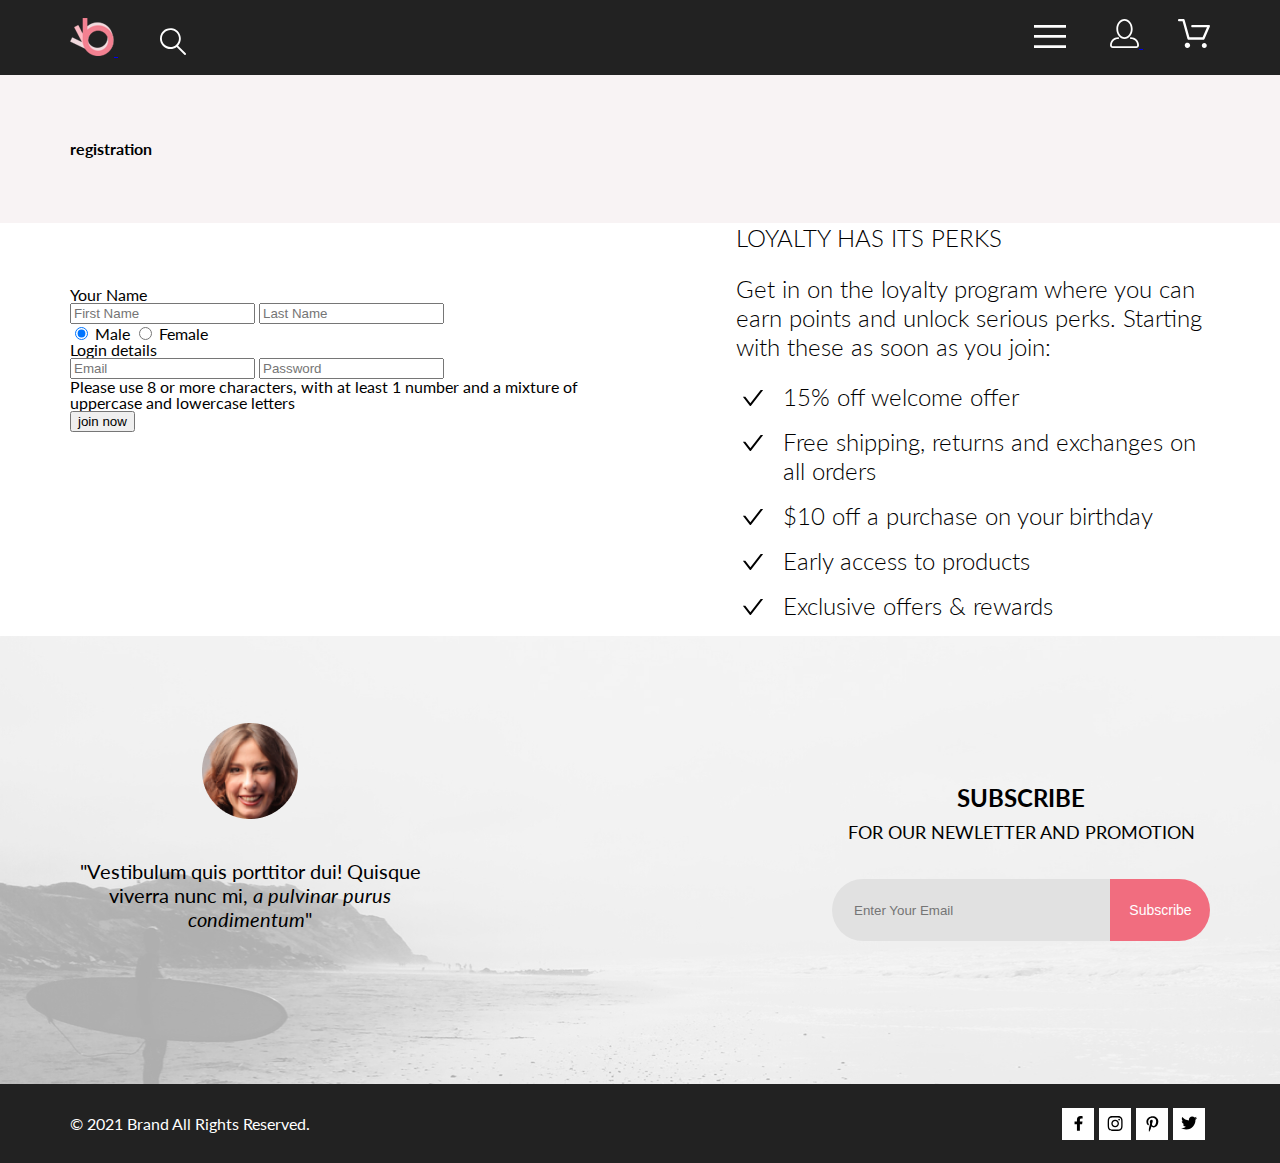
<file: registration.html>
<!DOCTYPE html>
<html lang="en">
<head>
    <meta charset="UTF-8">
    <meta http-equiv="X-UA-Compatible" content="IE=edge">
    <meta name="viewport" content="width=device-width, initial-scale=1.0">
    <link rel="stylesheet" href="./css/style.css">
    <link rel="preconnect" href="https://fonts.gstatic.com">
    <link href="https://fonts.googleapis.com/css2?family=Lato:ital,wght@0,300;0,400;0,700;0,900;1,400&display=swap" rel="stylesheet">
    <title>Registration</title>
</head>
<body>

    <header class="header">
        <div class="container header__wrapper">
            <div>
                <a class="header__logo-link" href="index.html">
                    <svg class="header__logo-img" width="44" height="38" viewBox="0 0 44 38"  xmlns="http://www.w3.org/2000/svg" xmlns:xlink="http://www.w3.org/1999/xlink">
                        <rect width="44" height="38" fill="url(#pattern0)"/>
                        <defs>
                        <pattern id="pattern0" patternContentUnits="objectBoundingBox" width="1" height="1">
                            <use xlink:href="#image0" transform="scale(0.0227273 0.0263158)"/>
                        </pattern>
                        <image id="image0" width="44" height="38" xlink:href="[data-uri]"/>
                        </defs>
                    </svg>
                </a>
                <a class="header__search-link" href="#">   
                    <svg class="header__search" width="27" height="28" viewBox="0 0 27 28" xmlns="http://www.w3.org/2000/svg">
                        <path d="M19.0596 17.6259C20.6713 15.8658 21.6282 13.6048 21.7698 11.2225C21.9113 8.84018 21.2288 6.48173 19.8369 4.54318C18.445 2.60463 16.4285 1.20404 14.126 0.576619C11.8234 -0.0508009 9.3751 0.13316 7.19217 1.09761C5.00923 2.06205 3.22463 3.74825 2.13804 5.87302C1.05145 7.9978 0.729054 10.4318 1.225 12.7661C1.72094 15.1005 3.00501 17.1932 4.86158 18.6927C6.71814 20.1922 9.03413 21.0072 11.4206 21.0009C13.673 21.004 15.8645 20.27 17.6606 18.9109L25.4086 26.7179C25.4941 26.807 25.5965 26.8781 25.7099 26.927C25.8232 26.9759 25.9452 27.0017 26.0686 27.0029C26.1923 27.0033 26.3148 26.9782 26.4283 26.9292C26.5419 26.8801 26.6441 26.8082 26.7286 26.7179C26.9025 26.537 26.9997 26.2958 26.9997 26.0449C26.9997 25.794 26.9025 25.5528 26.7286 25.3719L19.0596 17.6259ZM2.88662 10.5009C2.89946 8.81563 3.41094 7.17187 4.35659 5.77685C5.30224 4.38183 6.63972 3.29801 8.20044 2.662C9.76115 2.02599 11.4752 1.86627 13.1266 2.20298C14.7779 2.53969 16.2926 3.35775 17.4797 4.55404C18.6668 5.75033 19.4732 7.27129 19.7972 8.92519C20.1212 10.5791 19.9483 12.2919 19.3002 13.8476C18.6522 15.4034 17.5581 16.7325 16.1559 17.6674C14.7536 18.6023 13.1059 19.1011 11.4206 19.1009C9.14916 19.0901 6.97482 18.1784 5.37484 16.566C3.77486 14.9537 2.87998 12.7724 2.88662 10.5009Z"/>
                    </svg>
                </a>
            </div>
            <div>
                <button class="header__button" type="button">
                    <svg width="32" height="23" viewBox="0 0 32 23" xmlns="http://www.w3.org/2000/svg">
                        <path d="M0 23V20.31H32V23H0ZM0 12.76V10.07H32V12.76H0ZM0 2.69V0H32V2.69H0Z"/>
                    </svg>
                </button>
                <nav class="header__navigation">
                        <h2 class="header__menu-title">menu</h2>
                        <ul class="header__menu-list">
                            <li class="header__menu-item"><a class="header__menu-item__link" href="#">man</a>
                                <ul class="header__menu-sublist">
                                    <li class="header__menu-sublist__item"><a class="header__menu-sublist__item__link" href="#">Accessories</a></li>
                                    <li class="header__menu-sublist__item"><a class="header__menu-sublist__item__link" href="#">Bags</a></li>
                                    <li class="header__menu-sublist__item"><a class="header__menu-sublist__item__link" href="#">Denim</a></li>
                                    <li class="header__menu-sublist__item"><a class="header__menu-sublist__item__link" href="#">T-Shirts</a></li>
                                </ul>
                            </li>
                            <li class="header__menu-item"><a class="header__menu-item__link" href="#">woman</a>
                                <ul class="header__menu-sublist">
                                    <li class="header__menu-sublist__item"><a class="header__menu-sublist__item__link" href="#">Accessories</a></li>
                                    <li class="header__menu-sublist__item"><a class="header__menu-sublist__item__link" href="#">Jackets & Coats</a></li>
                                    <li class="header__menu-sublist__item"><a class="header__menu-sublist__item__link" href="#">Polos</a></li>
                                    <li class="header__menu-sublist__item"><a class="header__menu-sublist__item__link" href="#">T-Shirts</a></li>
                                    <li class="header__menu-sublist__item"><a class="header__menu-sublist__item__link" href="#">Shirts</a></li>
                                </ul>
                            </li>
                            <li class="header__menu-item"><a class="header__menu-item__link" href="#">kids</a>
                                <ul class="header__menu-sublist">
                                    <li class="header__menu-sublist__item"><a class="header__menu-sublist__item__link" href="#">Accessories</a></li>
                                    <li class="header__menu-sublist__item"><a class="header__menu-sublist__item__link" href="#">Jackets & Coats</a></li>
                                    <li class="header__menu-sublist__item"><a class="header__menu-sublist__item__link" href="#">Polos</a></li>
                                    <li class="header__menu-sublist__item"><a class="header__menu-sublist__item__link" href="#">T-Shirts</a></li>
                                    <li class="header__menu-sublist__item"><a class="header__menu-sublist__item__link" href="#">Shirts</a></li>
                                    <li class="header__menu-sublist__item"><a class="header__menu-sublist__item__link" href="#">Bags</a></li>
                                </ul>
                            </li>
                        </ul>
                </nav>    
                <a class="header__link" href="registration.html">
                    <svg width="29" height="29" viewBox="0 0 29 29"  xmlns="http://www.w3.org/2000/svg">
                        <path d="M14.5 19.937C19 19.937 22.656 15.464 22.656 9.968C22.656 4.472 19 0 14.5 0C13.3631 0.0217413 12.2463 0.303398 11.2351 0.823397C10.2239 1.34339 9.34507 2.08794 8.66602 3C7.12663 4.99573 6.30819 7.45381 6.34399 9.974C6.34399 15.465 10 19.937 14.5 19.937ZM14.5 1.813C18 1.813 20.844 5.472 20.844 9.969C20.844 14.466 17.998 18.125 14.5 18.125C11.002 18.125 8.15603 14.465 8.15503 9.969C8.15403 5.473 11 1.813 14.5 1.813ZM20.844 18.125C20.6036 18.125 20.373 18.2205 20.203 18.3905C20.033 18.5605 19.9375 18.7911 19.9375 19.0315C19.9375 19.2719 20.033 19.5025 20.203 19.6725C20.373 19.8425 20.6036 19.938 20.844 19.938C22.526 19.9399 24.1386 20.6088 25.3279 21.7982C26.5172 22.9875 27.1861 24.6 27.188 26.282C27.1875 26.5221 27.0918 26.7523 26.922 26.9221C26.7522 27.0918 26.5221 27.1875 26.282 27.188H2.71997C2.47985 27.1875 2.24975 27.0918 2.07996 26.9221C1.91016 26.7523 1.81449 26.5221 1.81396 26.282C1.81608 24.6001 2.48517 22.9877 3.67444 21.7985C4.86371 20.6092 6.47608 19.9401 8.15796 19.938C8.39824 19.938 8.62868 19.8425 8.79858 19.6726C8.96849 19.5027 9.06396 19.2723 9.06396 19.032C9.06396 18.7917 8.96849 18.5613 8.79858 18.3914C8.62868 18.2215 8.39824 18.126 8.15796 18.126C5.99541 18.1279 3.92201 18.9875 2.39258 20.5164C0.863144 22.0453 0.00264777 24.1185 0 26.281C0.000794067 27.0019 0.287502 27.693 0.797241 28.2027C1.30698 28.7125 1.99811 28.9992 2.71899 29H26.282C27.0027 28.9989 27.6936 28.7121 28.2031 28.2024C28.7126 27.6927 28.9992 27.0017 29 26.281C28.9974 24.1187 28.1372 22.0457 26.6083 20.5168C25.0793 18.9878 23.0063 18.1276 20.844 18.125Z"/>
                        </svg>
                </a>
                <a class="header__link" href="#">
                    <svg width="33" height="29" viewBox="0 0 33 29"  xmlns="http://www.w3.org/2000/svg">
                        <path d="M27.199 29C26.5512 28.9738 25.9396 28.6948 25.4952 28.2227C25.0509 27.7506 24.8094 27.1232 24.8225 26.475C24.8356 25.8269 25.1023 25.2097 25.5653 24.7559C26.0283 24.3022 26.6508 24.048 27.2991 24.048C27.9474 24.048 28.5697 24.3022 29.0327 24.7559C29.4957 25.2097 29.7624 25.8269 29.7755 26.475C29.7886 27.1232 29.5471 27.7506 29.1028 28.2227C28.6585 28.6948 28.0468 28.9738 27.399 29H27.199ZM7.75098 26.32C7.75098 25.79 7.90815 25.2718 8.20264 24.8311C8.49712 24.3904 8.91569 24.0469 9.4054 23.844C9.8951 23.6412 10.434 23.5881 10.9539 23.6915C11.4737 23.7949 11.9512 24.0502 12.326 24.425C12.7009 24.7998 12.9562 25.2773 13.0596 25.7972C13.163 26.317 13.1098 26.8559 12.907 27.3456C12.7041 27.8353 12.3606 28.2539 11.9199 28.5483C11.4792 28.8428 10.9611 29 10.431 29C10.0789 29.0003 9.73017 28.9311 9.40479 28.7966C9.0794 28.662 8.78374 28.4646 8.53467 28.2158C8.28559 27.9669 8.08805 27.6713 7.95325 27.3461C7.81844 27.0208 7.74902 26.6721 7.74902 26.32H7.75098ZM11.551 20.686C11.2916 20.6868 11.039 20.6024 10.8322 20.4457C10.6253 20.2891 10.4756 20.0689 10.406 19.819L5.573 2.36401H2.18005C1.86657 2.36401 1.56591 2.23947 1.34424 2.01781C1.12257 1.79614 0.998047 1.49549 0.998047 1.18201C0.998047 0.868519 1.12257 0.567873 1.34424 0.346205C1.56591 0.124537 1.86657 5.81268e-06 2.18005 5.81268e-06H6.46106C6.72055 -0.00080736 6.97309 0.0837201 7.17981 0.240568C7.38653 0.397416 7.53589 0.617884 7.60498 0.868006L12.438 18.323H25.616L29.999 8.27501H15.399C15.2409 8.27961 15.0834 8.25242 14.9359 8.19507C14.7884 8.13771 14.6539 8.05134 14.5404 7.94108C14.4269 7.83082 14.3366 7.69891 14.275 7.55315C14.2134 7.40739 14.1816 7.25075 14.1816 7.0925C14.1816 6.93426 14.2134 6.77762 14.275 6.63186C14.3366 6.4861 14.4269 6.35419 14.5404 6.24393C14.6539 6.13367 14.7884 6.0473 14.9359 5.98994C15.0834 5.93259 15.2409 5.90541 15.399 5.91001H31.812C32.0077 5.90996 32.2003 5.95866 32.3724 6.05172C32.5446 6.14478 32.6908 6.27926 32.798 6.44301C32.9058 6.60729 32.9714 6.79569 32.9889 6.99145C33.0063 7.18721 32.9752 7.38424 32.8981 7.565L27.493 19.977C27.4007 20.1876 27.249 20.3668 27.0565 20.4927C26.864 20.6186 26.6391 20.6858 26.4091 20.686H11.551Z"/>
                        </svg>      
                </a>
            </div>
        </div>
    </header>

    <main>
        <section class="heading">
            <div class="heading-wrapper">
                <div class="container">
                    <h1 class="registration__heading-text">registration</h1>
                </div>
            </div>
        </section>
        <div class="container">
            <div class="flex-wrapper">
                <section class="registration">
                    <form action="">
                        <fieldset class="registration__fieldset">
                            <legend class="registration__fieldset__legend">Your Name</legend>
                            <input class="registration__fieldset__input" type="text" placeholder="First Name">
                            <input class="registration__fieldset__input" type="text" placeholder="Last Name">
                            <div class="registration__fieldset-wrapper">
                                    <input class="registration__fieldset__input"  type="radio" id="male" name="radio" checked>
                                    <label class="registration__fieldset__label" for="male">Male</label>
                                    <input class="registration__fieldset_input" type="radio" id="female" name="radio">
                                    <label class="registration__fieldset__label" for="female">Female</label>
                            </div>
                        </fieldset>
                        <fieldset class="registration__fieldset">
                            <legend class="registration__fieldset__legend">Login details</legend>
                            <input class="registration__fieldset__input" type="email" placeholder="Email">
                            <input class="registration__fieldset__input" type="password" placeholder="Password">
                            <p class="registration__fieldset__text">Please use 8 or more characters, with at least 1 number and a mixture of uppercase and lowercase letters</p>  
                        </fieldset>
                        <button class="registration__button" type="submit">join now</button>
                    </form>
                </section>
                <section class="loyality">
                    <h2 class="loyality__heading">loyalty has its perks</h2>
                    <p class="loyality__text">Get in on the loyalty program where you can earn points and unlock serious perks. Starting with these as soon as you join:</p>
                    <ul class="loyality__list">
                        <li class="loyality__item">15% off welcome offer</li>
                        <li class="loyality__item">Free shipping, returns and exchanges on all orders</li>
                        <li class="loyality__item">$10 off a purchase on your birthday</li>
                        <li class="loyality__item">Early access to products</li>
                        <li class="loyality__item">Exclusive offers & rewards</li>
                    </ul>
                </section>
            </div>
        </div>
    </main>

    <footer class="footer">
        <div class="footer__top">
            <div class="footer__top-wrapper container">
                <div class="footer__quote-block">
                    <img class="footer__customer-img" src="img/customer-image.png" alt="customer-image" width="96" height="96">
                    <p class="footer__quote">&quot;Vestibulum quis porttitor dui! Quisque viverra nunc mi, <span class="footer__quote_italic">a pulvinar purus condimentum</span>&quot;</p>
                </div>
                <div class="footer__subscribe-block">
                    <div class="footer__text-box">
                        <p class="footer__text_uppercase">subscribe</p> 
                        <p class="footer__text">for our newletter and promotion</p>
                    </div>
                    <form  class="footer__form" action="#" method="#">
                        <input class="footer__input" type="email" placeholder="Enter Your Email">
                        <button class="footer__button" type="submit">Subscribe</button>
                    </form>
                </div>
            </div>
        </div>
        <div class="footer__bottom">
            <div class="footer__bottom-wrapper container">
                <p class="footer__copyright">&copy; 2021  Brand  All Rights Reserved.</p>
                <ul class="footer__list">
                    <li class="footer__item">
                        <a class="footer__link" href="#">
                            <svg class="footer__icon" width="9" height="15" viewBox="0 0 9 15"  xmlns="http://www.w3.org/2000/svg">
                                <path d="M8.08836 8.28L8.50686 5.61602H5.89022V3.88729C5.89022 3.15847 6.25574 2.44806 7.42765 2.44806H8.61722V0.179975C8.61722 0.179975 7.53772 0 6.50561 0C4.35073 0 2.9422 1.27593 2.9422 3.5857V5.61602H0.546875V8.28H2.9422V14.72H5.89022V8.28H8.08836Z"/>
                            </svg>
                        </a> 
                    </li>
                    <li class="footer__item">
                        <a class="footer__link" href="#">
                            <svg class="footer__icon" width="16" height="15" viewBox="0 0 16 15" xmlns="http://www.w3.org/2000/svg">
                                <path d="M8.13897 3.68159C6.02383 3.68159 4.31774 5.38491 4.31774 7.49663C4.31774 9.60835 6.02383 11.3117 8.13897 11.3117C10.2541 11.3117 11.9602 9.60835 11.9602 7.49663C11.9602 5.38491 10.2541 3.68159 8.13897 3.68159ZM8.13897 9.9769C6.77211 9.9769 5.65467 8.8646 5.65467 7.49663C5.65467 6.12866 6.76878 5.01636 8.13897 5.01636C9.50915 5.01636 10.6233 6.12866 10.6233 7.49663C10.6233 8.8646 9.50583 9.9769 8.13897 9.9769ZM13.0078 3.52554C13.0078 4.02026 12.6087 4.41538 12.1165 4.41538C11.621 4.41538 11.2252 4.01694 11.2252 3.52554C11.2252 3.03413 11.6243 2.63569 12.1165 2.63569C12.6087 2.63569 13.0078 3.03413 13.0078 3.52554ZM15.5386 4.42866C15.4821 3.23667 15.2094 2.18081 14.3347 1.31089C13.4634 0.440967 12.4058 0.168701 11.2119 0.108936C9.9814 0.039209 6.29321 0.039209 5.0627 0.108936C3.8721 0.165381 2.81453 0.437646 1.93987 1.30757C1.06522 2.17749 0.795836 3.23335 0.735973 4.42534C0.666134 5.65386 0.666134 9.33608 0.735973 10.5646C0.79251 11.7566 1.06522 12.8124 1.93987 13.6824C2.81453 14.5523 3.86878 14.8246 5.0627 14.8843C6.29321 14.9541 9.9814 14.9541 11.2119 14.8843C12.4058 14.8279 13.4634 14.5556 14.3347 13.6824C15.2061 12.8124 15.4788 11.7566 15.5386 10.5646C15.6085 9.33608 15.6085 5.65718 15.5386 4.42866ZM13.949 11.8828C13.6895 12.5335 13.1874 13.0349 12.5322 13.2972C11.5511 13.6857 9.22314 13.596 8.13897 13.596C7.05479 13.596 4.72348 13.6824 3.74573 13.2972C3.09389 13.0382 2.59171 12.5369 2.32898 11.8828C1.93987 10.9033 2.02967 8.57905 2.02967 7.49663C2.02967 6.41421 1.9432 4.08667 2.32898 3.1105C2.58838 2.45972 3.09056 1.95835 3.74573 1.69604C4.7268 1.30757 7.05479 1.39722 8.13897 1.39722C9.22314 1.39722 11.5545 1.31089 12.5322 1.69604C13.184 1.95503 13.6862 2.4564 13.949 3.1105C14.3381 4.08999 14.2483 6.41421 14.2483 7.49663C14.2483 8.57905 14.3381 10.9066 13.949 11.8828Z"/>
                            </svg>
                        </a>
                    </li>
                    <li class="footer__item">
                        <a class="footer__link" href="#">
                            <svg class="footer__icon" width="13" height="16" viewBox="0 0 13 16"  xmlns="http://www.w3.org/2000/svg">
                                <path d="M6.74032 0.203125C3.55564 0.203125 0.408203 2.34063 0.408203 5.8C0.408203 8 1.63738 9.25 2.38233 9.25C2.68963 9.25 2.86655 8.3875 2.86655 8.14375C2.86655 7.85313 2.13091 7.23438 2.13091 6.025C2.13091 3.5125 4.03055 1.73125 6.4889 1.73125C8.60271 1.73125 10.1671 2.94062 10.1671 5.1625C10.1671 6.82187 9.50597 9.93437 7.36422 9.93437C6.59133 9.93437 5.93018 9.37187 5.93018 8.56563C5.93018 7.38438 6.74963 6.24062 6.74963 5.02187C6.74963 2.95312 3.835 3.32812 3.835 5.82812C3.835 6.35313 3.90018 6.93437 4.13298 7.4125C3.70463 9.26875 2.82931 12.0344 2.82931 13.9469C2.82931 14.5375 2.91311 15.1188 2.96899 15.7094C3.07452 15.8281 3.02175 15.8156 3.18316 15.7563C4.74757 13.6 4.69169 13.1781 5.3994 10.3562C5.78119 11.0875 6.76826 11.4812 7.55046 11.4812C10.8469 11.4812 12.3275 8.24688 12.3275 5.33125C12.3275 2.22813 9.66427 0.203125 6.74032 0.203125Z"/>
                            </svg> 
                        </a>
                    </li>
                    <li class="footer__item">
                        <a class="footer__link" href="#">
                            <svg class="footer__icon" width="17" height="14" viewBox="0 0 17 14" xmlns="http://www.w3.org/2000/svg">
                                <path d="M14.417 3.74052C14.427 3.88264 14.427 4.0248 14.427 4.16692C14.427 8.50192 11.1498 13.4969 5.15986 13.4969C3.31448 13.4969 1.60022 12.9588 0.158203 12.0248C0.420396 12.0552 0.67247 12.0654 0.944752 12.0654C2.46741 12.0654 3.8691 11.5476 4.98843 10.6644C3.5565 10.6339 2.3565 9.68977 1.94305 8.39027C2.14475 8.4207 2.34642 8.44102 2.5582 8.44102C2.85063 8.44102 3.14308 8.40039 3.41533 8.32936C1.92291 8.02477 0.803551 6.70498 0.803551 5.11108V5.07048C1.23715 5.31414 1.74139 5.46642 2.2758 5.4867C1.39849 4.89786 0.823727 3.8928 0.823727 2.75573C0.823727 2.14661 0.985041 1.58823 1.26741 1.10092C2.87077 3.09077 5.28086 4.39023 7.98334 4.53239C7.93293 4.28873 7.90266 4.03495 7.90266 3.78114C7.90266 1.97402 9.35477 0.501953 11.1598 0.501953C12.0976 0.501953 12.9446 0.897891 13.5396 1.53748C14.2757 1.39536 14.9816 1.12123 15.6068 0.745609C15.3648 1.50705 14.8505 2.14664 14.1749 2.5527C14.8304 2.48167 15.4657 2.29889 16.0505 2.04511C15.6069 2.69483 15.0522 3.27348 14.417 3.74052Z"/>
                            </svg>
                        </a>
                    </li>
                </ul>
            </div>
        </div> 
</footer>
    
    
</body>
</html>
</file>
<file: css/style.css>
html,
body,
div,
span,
applet,
object,
iframe,
h1,
h2,
h3,
h4,
h5,
h6,
p,
blockquote,
pre,
a,
abbr,
acronym,
address,
big,
cite,
code,
del,
dfn,
em,
img,
ins,
kbd,
q,
s,
samp,
small,
strike,
strong,
sub,
sup,
tt,
var,
b,
u,
i,
center,
dl,
dt,
dd,
ol,
ul,
li,
fieldset,
form,
label,
legend,
table,
caption,
tbody,
tfoot,
thead,
tr,
th,
td,
article,
aside,
canvas,
details,
embed,
figure,
figcaption,
footer,
header,
hgroup,
menu,
nav,
output,
ruby,
section,
summary,
time,
mark,
audio,
video {
  margin: 0;
  padding: 0;
  border: 0;
  font-size: 100%;
  vertical-align: baseline;
}

/* HTML5 display-role reset for older browsers */
article,
aside,
details,
figcaption,
figure,
footer,
header,
hgroup,
menu,
nav,
section {
  display: block;
}

body {
  line-height: 1;
}

ol,
ul {
  list-style: none;
}

table {
  border-collapse: collapse;
  border-spacing: 0;
}

body {
  font-family: Lato;
  font-style: normal;
  font-weight: 400;
}

.container {
  width: 1140px;
  margin: 0 auto;
}

.visually-hidden {
  position: absolute;
  width: 1px;
  height: 1px;
  margin: -1px;
  padding: 0;
  overflow: hidden;
  border: 0;
  clip: rect(0 0 0 0);
}

.flex-wrapper {
  display: flex;
}

.header {
  background-color: #222222;
  position: relative;
}

.header__logo-link {
  margin: 0 41px 0 0;
}

.header__logo-link:hover, .header__logo-link:focus, .header__logo-link:active {
  opacity: 0.6;
}

.header__wrapper {
  min-height: 75px;
  display: flex;
  justify-content: space-between;
  align-items: center;
}

.header__link {
  margin: 0 0 0 34px;
}

.header__search-link {
  fill: #FFFFFF;
}

.header__search-link:hover, .header__search-link:focus {
  fill: #F1E4E6;
}

.header__search-link:active {
  fill: #F16D7F;
}

.header__button {
  border: none;
  background-color: transparent;
  min-height: 75px;
  fill: #FFFFFF;
}

.header__button:hover, .header__button:focus {
  fill: #F1E4E6;
  border: 0;
}

.header__button:active {
  fill: #F16D7F;
  border: 0;
}

.header__button__button:hover + .header__navigation {
  display: block;
}

.header__navigation {
  position: absolute;
  background-color: #FFFFFF;
  box-shadow: 5px 5px 5px 5px #FBFBFB;
  right: 0;
  top: 75px;
  width: 750px;
  min-height: 764px;
  z-index: 1;
  display: none;
}

.header__navigation:hover {
  display: block;
}

.header__menu-title {
  font-size: 14px;
  font-weight: 700;
  line-height: 17px;
  text-transform: uppercase;
  margin: 37px 0 0 33px;
}

.header__menu-item {
  margin: 20px 0 0 33px;
}

.header__menu-itemlink {
  font-size: 14px;
  font-weight: 400;
  line-height: 17px;
  text-transform: uppercase;
  color: #F16D7F;
  text-decoration: none;
}

.header__menu-itemlink:hover {
  text-decoration: underline;
}

.header__menu-sublist__item {
  margin: 11px 0 0 22px;
}

.header__menu-sublist__item__link {
  font-size: 14px;
  font-weight: 400;
  line-height: 17px;
  color: #6F6E6E;
  text-decoration: none;
}

.header__menu-sublist__item__link:hover {
  text-decoration: underline;
}

.header__menu-sublist__item__link:focus {
  color: #A4A4A4;
}

.header__menu-sublist__item__link:active {
  color: #F16D7F;
}

.header__link {
  fill: #FFFFFF;
}

.header__link:hover, .header__link:focus {
  fill: #F1E4E6;
}

.header__link:active {
  fill: #F16D7F;
}

.promo {
  display: flex;
  margin: 0 0 63px 0;
}

.promo__heading-wrapper {
  background-color: #F1E4E6;
  width: 100%;
  display: flex;
  align-items: center;
  padding: 0 0 0 92px;
}

.promo__heading {
  font-weight: 900;
  font-size: 48px;
  line-height: 58px;
  text-transform: uppercase;
  position: relative;
}

.promo__heading::before {
  content: url(../img/pink-border.svg);
  margin-right: 16px;
  position: absolute;
  left: -25px;
}

.promo__subheading {
  font-size: 37px;
  font-style: normal;
  font-weight: 700;
  line-height: 38px;
  display: block;
}

.promo .heading-pink {
  color: var(--dark-pink);
}

.categories__list {
  display: flex;
  justify-content: space-between;
  flex-wrap: wrap;
}

.categories__item {
  width: 360px;
  min-height: 260px;
  display: flex;
  flex-direction: column;
  align-items: center;
  justify-content: center;
}

.categories__item_woman {
  background-image: url(../img/categories-woman.jpg);
}

.categories__item_man {
  background-image: url(../img/categories-man.jpg);
}

.categories__item_kids {
  background-image: url(../img/categories-kid.jpg);
}

.categories__item_accessories {
  background-image: url(../img/categories-accessories.jpg);
  background-repeat: no-repeat;
  flex-grow: 1;
  margin: 30px 0 0 0;
  min-height: 180px;
}

.categories__text {
  font-size: 16px;
  font-style: normal;
  font-weight: 400;
  line-height: 19px;
  text-transform: uppercase;
  color: #FFFFFF;
}

.categories__heading {
  font-size: 24px;
  font-weight: 700;
  line-height: 29px;
  text-transform: uppercase;
  color: #F16D7F;
}

.products {
  margin-top: 97px;
}

.products__heading {
  width: 186px;
  margin: 0 auto;
  font-size: 30px;
  font-weight: 400;
  line-height: 36px;
  color: #222222;
}

.products__text {
  width: 336px;
  margin: 0 auto;
  font-size: 14px;
  line-height: 17px;
  color: #9F9F9F;
  margin-top: 6px;
}

.products__list {
  margin-top: 48px;
  display: flex;
  flex-wrap: wrap;
}

.products__item {
  width: 360px;
  margin-right: 30px;
  margin-bottom: 30px;
  background-color: #F8F8F8;
}

.products__item:nth-child(3n) {
  margin-right: 0;
}

.products__item-heading {
  font-size: 13px;
  font-weight: 400;
  line-height: 16px;
  text-transform: uppercase;
}

.products__item-text {
  font-size: 14px;
  font-weight: 300;
  line-height: 17px;
  margin-top: 13px;
  color: #5D5D5D;
}

.products__item-text_pink {
  color: #F16D7F;
  font-size: 16px;
  font-weight: 400;
  line-height: 19px;
  margin-top: 18px;
}

.products__item-wrapper {
  margin: 25px 28px 20px 16px;
}

.products__item-button {
  display: none;
}

.products__button {
  min-width: 211px;
  margin: 0 auto;
  display: flex;
  margin-top: 18px;
  font-family: Lato;
  font-size: 16px;
  font-weight: 400;
  line-height: 19px;
  color: #F16D7F;
  border: 1px solid #F16D7F;
  padding: 14px 38px 13px 38px;
  background-color: #FFFFFF;
}

.products__button:hover {
  color: #FBFBFB;
  background-color: #F16D7F;
}

.products__button:focus {
  color: #FBFBFB;
  background-color: #F16D7F;
  border: none;
  outline: 1px solid #A4A4A4;
}

.products__button:active {
  color: #FBFBFB;
  background-color: #F16D7F;
}

.advantages {
  background-color: #222222;
  margin-top: 100px;
}

.advantages__wrapper {
  min-height: 341px;
  display: flex;
  align-items: center;
}

.advantages__list {
  display: flex;
  flex-wrap: nowrap;
  margin-top: 103px;
}

.advantages__item {
  display: flex;
  flex-direction: column;
  align-items: center;
  justify-content: space-between;
}

.advantages__img {
  margin-bottom: 25px;
}

.advantages__heading {
  font-size: 20px;
  font-weight: 400;
  line-height: 24px;
  color: #FFFFFF;
  margin-bottom: 16px;
}

.advantages__text {
  text-align: center;
  font-size: 14px;
  font-weight: 300;
  line-height: 17px;
  color: #FBFBFB;
  margin-bottom: 104px;
}

.footer__top {
  background-image: url(../img/subscribe.jpg);
  background-repeat: no-repeat;
  background-position: center;
  background-size: cover;
  min-height: 448px;
}

.footer__top-wrapper {
  display: flex;
  align-items: center;
  justify-content: space-between;
}

.footer__quote-block {
  display: flex;
  flex-direction: column;
  width: 360px;
  min-height: 448px;
  align-items: center;
  justify-content: space-between;
}

.footer__subscribe-block {
  display: flex;
  flex-direction: column;
}

.footer__quote {
  font-size: 20px;
  font-style: normal;
  font-weight: 400;
  line-height: 24px;
  letter-spacing: 0em;
  text-align: center;
  width: 360px;
  min-height: 99px;
  margin-bottom: 126px;
}

.footer__quote_italic {
  font-style: italic;
}

.footer__customer-img {
  margin-top: 87px;
}

.footer__text_uppercase {
  font-size: 24px;
  font-weight: 700;
  line-height: 38px;
  text-align: center;
  text-transform: uppercase;
}

.footer__text {
  font-size: 18px;
  font-weight: 400;
  line-height: 30px;
  text-align: center;
  text-transform: uppercase;
}

.footer__bottom {
  min-height: 79px;
  background-color: #222222;
}

.footer__bottom-wrapper {
  display: flex;
  justify-content: space-between;
  align-items: center;
  min-height: 79px;
}

.footer__list {
  display: flex;
}

.footer__item {
  width: 32px;
  height: 32px;
  background-color: #FFFFFF;
  position: relative;
  margin-right: 5px;
  display: flex;
}

.footer__item:hover, .footer__item:focus {
  background-color: #F1E4E6;
}

.footer__item:active {
  background-color: #F16D7F;
}

.footer__icon {
  position: absolute;
  left: 0;
  right: 0;
  margin: 0 auto;
  margin-top: 8px;
}

.footer__icon:hover, .footer__icon:focus {
  fill: #222222;
}

.footer__icon:active {
  fill: #FFFFFF;
}

.footer__copyright {
  font-size: 16px;
  font-weight: 400;
  line-height: 19px;
  color: #FFFFFF;
}

.footer__quote {
  quotes: #222222;
}

.footer__form {
  margin-top: 32px;
  display: flex;
}

.footer__input {
  height: 49px;
  width: 256px;
  background-color: #E1E1E1;
  border: none;
  padding: 7px 0 6px 22px;
  -webkit-border-top-left-radius: 175px;
  -webkit-border-bottom-left-radius: 175px;
  -moz-border-radius-topleft: 175px;
  -moz-border-radius-bottomleft: 175px;
  border-top-left-radius: 175px;
  border-bottom-left-radius: 175px;
}

.footer__input:hover {
  outline: 1px solid #F16D7F;
  border: none;
}

.footer__button {
  font-size: 14px;
  font-weight: 400;
  line-height: 17px;
  width: 100px;
  padding: 7px 7px 6px 8px;
  -webkit-border-top-right-radius: 175px;
  -webkit-border-bottom-right-radius: 175px;
  -moz-border-radius-topright: 175px;
  -moz-border-radius-bottomright: 175px;
  border-top-right-radius: 175px;
  border-bottom-right-radius: 175px;
  color: #FFFFFF;
  background-color: #F16D7F;
  border: none;
}

.footer__button:hover, .footer__button:focus {
  outline: 1px solid #FFFFFF;
}

.footer__button:active {
  background-color: #F1E4E6;
  color: #F16D7F;
}

.footer__linkhover, .footer__linkfocus {
  fill: #F1E4E6;
  background-color: #5D5D5D;
}

.footer__linkactive {
  fill: #FFFFFF;
}

.footer__linkactive .footer__item {
  background-color: #F16D7F;
}

.heading-wrapper {
  min-height: 148px;
  background-color: #F8F3F4;
  display: flex;
  align-items: center;
}

.heading-text {
  font-size: 24px;
  font-weight: 400;
  line-height: 29px;
  text-transform: uppercase;
  color: #F16D7F;
}

.registration {
  margin: 64px 0 96px 0;
}

.check-in {
  width: 360px;
  /* Firefox 19+ */
  /* Firefox 18- */
}

.check-in__fieldset__legend {
  font-size: 16px;
  font-weight: 300;
  line-height: 19px;
}

.check-in__fieldset__input {
  width: 360px;
  height: 45px;
  margin: 20px 0 0 0;
  border-color: #A4A4A4;
  padding: 0 0 0 17px;
}

.check-in__button {
  font-size: 14px;
  font-weight: 400;
  line-height: 17px;
  text-transform: uppercase;
  padding: 16px 0 17px 0;
  margin: 39px 0 0 0;
  width: 167px;
  position: relative;
  color: #FFFFFF;
  background-color: #F16D7F;
  border: none;
}

.check-in__button::before {
  content: url(../img/arrow.svg);
  position: absolute;
  right: 20px;
}

.check-in__button:hover, .check-in__button:focus {
  outline: 1px solid #FFFFFF;
}

.check-in__button:active {
  background-color: #F1E4E6;
  color: #F16D7F;
}

.check-in input#female,
.check-in input#male {
  width: 17px;
  height: 17px;
}

.check-in__fieldset_label {
  font-size: 11px;
  font-weight: 300;
  line-height: 13px;
  margin: 35px 20px 0 10px;
}

.check-in__fieldset-wrapper {
  margin: 31px 0 35px 0;
}

.check-in ::-webkit-input-placeholder {
  color: #E1E1E1;
}

.check-in ::-moz-placeholder {
  color: #E1E1E1;
}

.check-in :-moz-placeholder {
  color: #E1E1E1;
}

.check-in :-ms-input-placeholder {
  color: #E1E1E1;
}

.check-in__fieldset__text {
  font-size: 13px;
  font-weight: 300;
  line-height: 16px;
  margin: 15px 0 0 0;
  color: #A4A4A4;
}

.loyality {
  width: 652px;
  margin: 0 0 0 130px;
}

.loyality__heading {
  font-size: 24px;
  font-weight: 300;
  line-height: 29px;
  text-transform: uppercase;
  margin: 0 0 22px 0;
}

.loyality__text {
  font-size: 24px;
  font-weight: 300;
  line-height: 29px;
  margin: 0 0 21px 0;
}

.loyality__list {
  font-size: 24px;
  font-weight: 300;
  line-height: 29px;
  margin: 0 0 0 25px;
}

.loyality__item {
  margin: 0 0 16px 22px;
  position: relative;
}

.loyality__item::before {
  content: url(../img/list-marker.svg);
  position: absolute;
  left: -40px;
}

.cart__list {
  margin-top: 96px;
}

.cart__item {
  display: flex;
  margin: 96px 0 40px 0;
  width: 652px;
  height: 306px;
  box-shadow: 10px 10px 10px 10px #E5E5E5;
}

.cart__heading {
  font-family: Lato;
  font-size: 24px;
  font-style: normal;
  font-weight: 400;
  text-transform: uppercase;
  width: 260px;
}

.cart__item__wrapper {
  padding: 22px 97px 0 31px;
  position: relative;
}

.cart__text {
  font-family: Lato;
  font-size: 22px;
  font-style: normal;
  font-weight: 400;
  color: #575757;
  margin: 0 0 6px 0;
}

.cart__cross__button {
  background-color: transparent;
  border: none;
  position: absolute;
  right: 20px;
  top: 25px;
}

.cart__cross__button:hover, .cart__cross__button:focus {
  background-color: #F1E4E6;
}

.cart__cross__button:active {
  background-color: #F16D7F;
}

.cart__cross__button::before {
  content: url(../img/cross.png);
}

.cart__text_price {
  margin: 42px 0 6px 0;
}

.cart__text-pink {
  color: #F16D7F;
}

.cart__item__input {
  width: 43px;
  height: 24px;
  border: 1px solid #EAEAEA;
  margin: 0 0 0 25px;
}

.cart__button {
  color: #222222;
  background-color: transparent;
  border: 1px solid #A4A4A4;
  font-family: Lato;
  font-weight: 300;
  text-transform: uppercase;
  width: 235px;
  height: 50px;
  font-size: 14px;
  line-height: 17px;
}

.cart__button:hover, .cart__button:focus {
  outline: 1px solid #F16D7F;
}

.cart__button:active {
  background-color: #F1E4E6;
}

.cart__link {
  display: block;
  text-decoration: none;
  color: #222222;
  background-color: transparent;
  border: 1px solid #A4A4A4;
  font-family: Lato;
  font-weight: 300;
  text-transform: uppercase;
  font-family: Lato;
  font-size: 14px;
  line-height: 17px;
  padding: 17px 40px 16px 39px;
}

.cart__link:hover, .cart__link:focus {
  outline: 1px solid #F16D7F;
}

.cart__link:active {
  background-color: #F1E4E6;
}

.cart__navigation {
  display: flex;
  justify-content: space-between;
  width: 652px;
  margin: 72px 0 0 0;
}
/*# sourceMappingURL=style.css.map */
</file>
